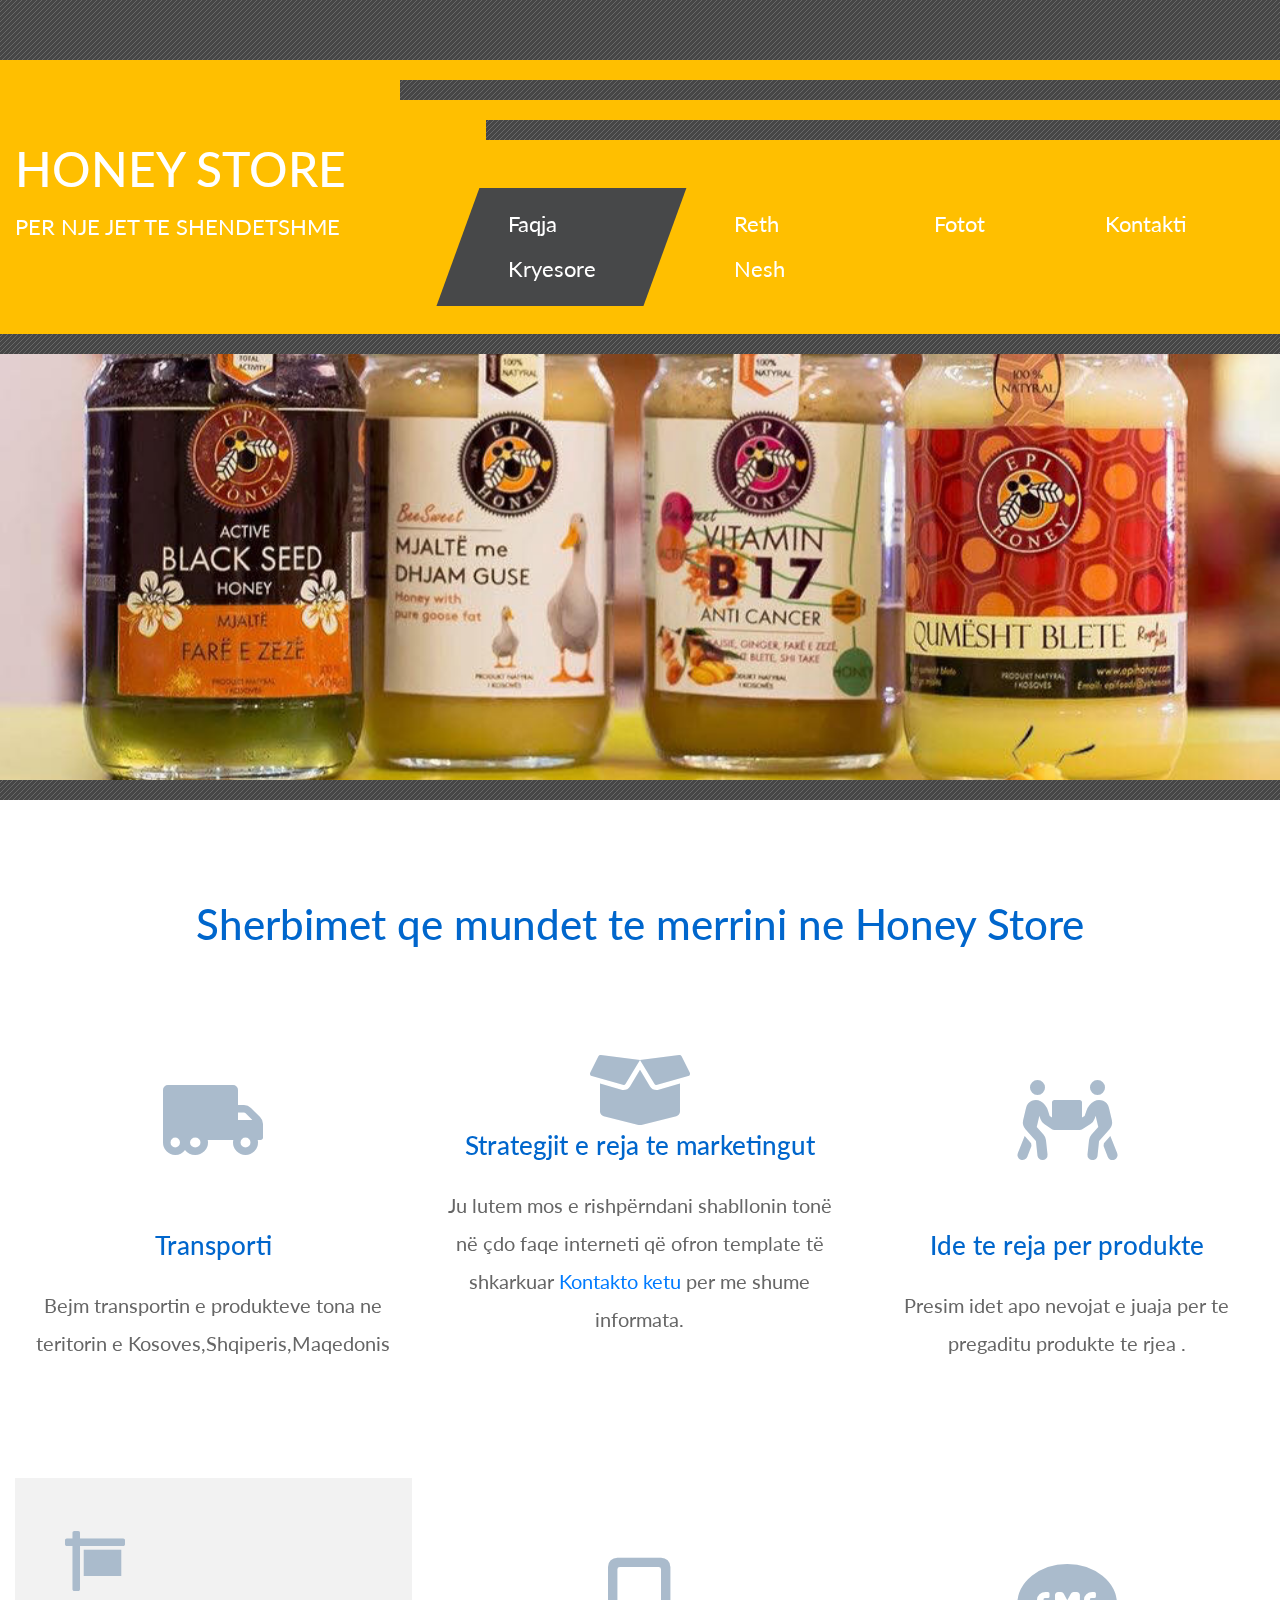
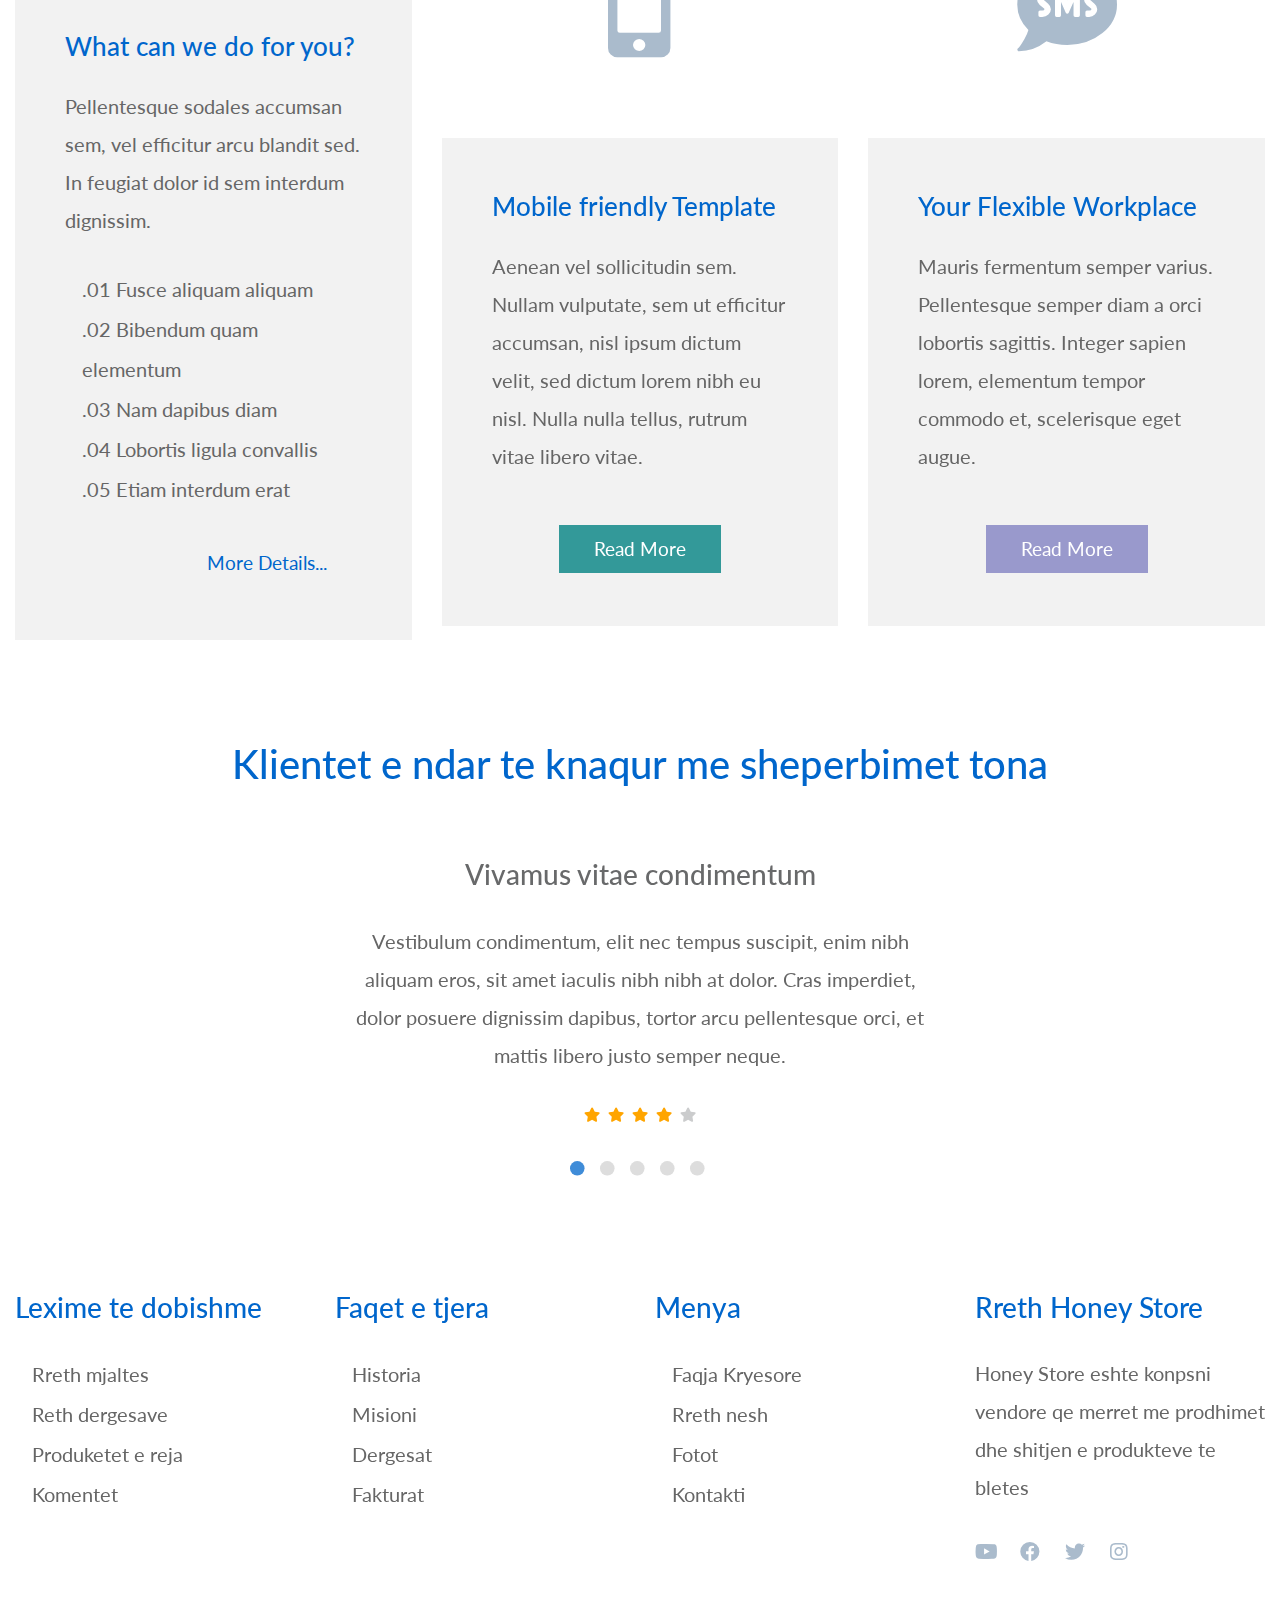
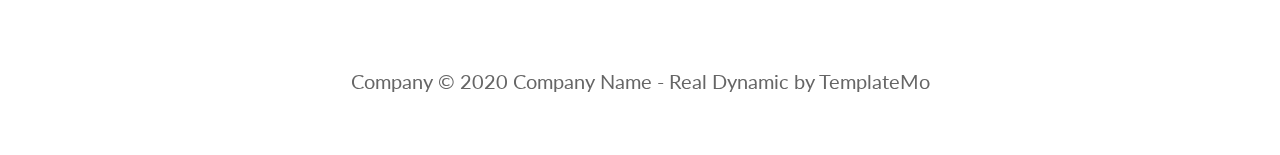
<file: Projekti/Real Dynamic Free Website Template - Free-CSS.com/templatemo_547_real_dynamic/index.html>
<!DOCTYPE html>
<html lang="en">

<head>
    <meta charset="UTF-8">
    <meta name="viewport" content="width=device-width, initial-scale=1.0">
    <meta http-equiv="X-UA-Compatible" content="ie=edge">
    <title>Honey Store</title>
    <link href="https://fonts.googleapis.com/css?family=Lato:400" rel="stylesheet" /> <!-- https://fonts.google.com/ -->
    <link href="css/bootstrap.min.css" rel="stylesheet" /> <!-- https://getbootstrap.com/ -->
    <link href="fontawesome/css/all.min.css" rel="stylesheet" /> <!-- https://fontawesome.com/ -->
    <link href="slick/slick.css" rel='stylesheet' /> <!-- https://kenwheeler.github.io/slick/ -->
    <link href="slick/slick-theme.css" rel='stylesheet' />
    <link href="css/templatemo-real-dynamic.css" rel="stylesheet" />
<!--

TemplateMo 547 Real Dynamic

https://templatemo.com/tm-547-real-dynamic

-->
</head>

<body>
    <div class="tm-container">
        <div class="tm-site-header"></div> <!-- tm-site-header -->
        <div class="tm-site-header-overlay">
            <div class="tm-header-stripe ml-auto"></div>
            <div class="tm-header-stripe tm-header-stripe-short ml-auto"></div>
            <div class="container-fluid">
                <div class="row">
                    <div class="col-lg-4 tm-site-header-left">
                        <h1 class="text-uppercase tm-site-name">HONEY STORE</h1>
                        <p class="text-white mb-0 tm-site-desc">PER NJE JET TE SHENDETSHME</p>
                    </div>
                    <div class="col-lg-8 tm-site-header-right">
                        <!--Navbar-->
                        <nav class="navbar navbar-expand-lg">
                            <!-- Collapse button -->
                            <button class="navbar-toggler toggler-example" type="button" data-toggle="collapse"
                                data-target="#navbarNav" aria-controls="navbarNav" aria-expanded="false"
                                aria-label="Toggle navigation"><span class="dark-blue-text"><i
                                        class="fas fa-bars text-white"></i></span></button>
                            <!-- Collapsible content -->
                            <div class="collapse navbar-collapse tm-nav" id="navbarNav">
                                <!-- Links -->
                                <ul class="navbar-nav ml-auto">
                                    <li class="nav-item active">
                                        <a class="nav-link tm-nav-link" href="#">Faqja Kryesore <span class="sr-only">(current)</span></a>
                                    </li>
                                    <li class="nav-item">
                                        <a class="nav-link tm-nav-link" href="about.html">Reth Nesh</a>
                                    </li>
                                    <li class="nav-item">
                                        <a class="nav-link tm-nav-link" href="gallery.html">Fotot</a>
                                    </li>
                                    <li class="nav-item">
                                        <a class="nav-link tm-nav-link" href="contact.html">Kontakti</a>
                                    </li>
                                </ul>
                                <!-- Links -->
                            </div>
                            <!-- Collapsible content -->
                        </nav>
                        <!--/.Navbar-->
                    </div> <!-- col -->
                </div> <!-- row -->
            </div> <!-- container fluid -->
        </div> <!-- tm-site-header-overlay -->
        <div class="tm-header-stripe w-100"></div>
    </div>
    <div class="tm-container">
        <div class="parallax-window" data-parallax="scroll" data-image-src="img/cover.jpg">
        </div>
    </div>

    <div class="tm-container bg-white">
        <div class="tm-header-stripe w-100"></div>
        <div class="container-fluid">
            <!--Intro-->
            <section class="row tm-mb-1">
                <h2 class="col-12 text-center tm-text-primary tm-my-1 tm-intro-text">Sherbimet qe mundet te merrini ne Honey Store</h2>
                <div class="col-lg-4 text-center">
                    <div class="tm-box-1">
                        <i class="fas fa-truck-moving fa-4x tm-icon-1"></i>
                        <h3 class="tm-h3 tm-text-primary">Transporti </h3>
                        <p>Bejm transportin e produkteve tona ne teritorin e Kosoves,Shqiperis,Maqedonis</p>
                    </div>
                </div>
                <div class="col-lg-4 text-center">
                    <div class="tm-box-1">
                        <i class="fas fa-box-open fa-4x tm"></i>
                        <h3 class="tm-h3 tm-text-primary">Strategjit e reja te marketingut</h3>
                        <p>Ju lutem mos e rishpërndani shabllonin tonë në çdo faqe interneti që ofron template të shkarkuar 
                        <a rel="nofollow" href="https://templatemo.com/contact" target="_parent">Kontakto ketu</a> per me shume informata.</p>
                    </div>
                </div>
                <div class="col-lg-4 text-center">
                    <div class="tm-box-1">
                        <i class="fas fa-people-carry fa-4x tm-icon-1"></i>
                        <h3 class="tm-h3 tm-text-primary">Ide te reja per produkte </h3>
                        <p>Presim idet apo nevojat e juaja per te pregaditu produkte te rjea .</p>
                    </div>
                </div>
            </section>

            <!-- Services -->
            <div class="row tm-mb-1">
                <div class="col-lg-4">
                    <div class="tm-bg-gray tm-box-2">
                        <i class="fas fa-3x fa-sign tm-mb-3"></i>
                        <h3 class="tm-text-primary tm-h3">What can we do for you?</h3>
                        <p class="tm-mb-4">Pellentesque sodales accumsan sem, vel efficitur arcu blandit sed. In feugiat dolor id sem interdum dignissim.</p>
                        <ul class="tm-mb-4">
                            <li>.01 Fusce aliquam aliquam</li>
                            <li>.02 Bibendum quam elementum</li>
                            <li>.03 Nam dapibus diam</li>
                            <li>.04 Lobortis ligula convallis</li>
                            <li>.05 Etiam interdum erat</li>
                        </ul>
                        <a href="#" class="d-block text-right btn-pad btn-text">More Details...</a>
                    </div>
                </div>
                <div class="col-lg-4">
                    <i class="fas fa-mobile-alt fa-5x tm-icon-2 d-block text-center"></i>
                    <div class="tm-bg-gray tm-box-2">
                        <h3 class="tm-text-primary tm-h3">Mobile friendly Template</h3>
                        <p class="tm-mb-5">Aenean vel sollicitudin sem. Nullam vulputate, sem ut efficitur accumsan, nisl ipsum dictum velit, sed dictum  lorem nibh eu nisl. Nulla nulla tellus, rutrum vitae libero vitae.</p>
                        <div class="text-center">
                            <a href="#" class="btn btn-primary rounded-0">Read More</a>
                        </div>
                    </div>
                </div>
                <div class="col-lg-4">
                    <i class="fas fa-sms fa-5x tm-icon-2 d-block text-center"></i>
                    <div class="tm-bg-gray tm-box-2">
                        <h3 class="tm-text-primary tm-h3">Your Flexible Workplace</h3>
                        <p class="tm-mb-5">Mauris fermentum semper varius. Pellentesque semper diam a orci lobortis sagittis. Integer sapien lorem, elementum tempor commodo et, scelerisque eget augue.</p>
                        <div class="text-center"><a href="#" class="btn btn-secondary rounded-0">Read More</a></div>
                    </div>
                </div>
            </div>

            <!-- Testimonials -->
            <div class="tm-mb-2">
                <h2 class="text-center tm-text-primary tm-h2-big tm-mb-6">Klientet e ndar te knaqur me sheperbimet tona</h2>
                <!-- Carousel -->
                <div class="col-lg-6 mx-auto tm-mb-4">
                    <div class="tm-carousel">
                        <div class="text-center">
                            <h3 class="tm-mb-4 tm-text-dark-gray">Vivamus vitae condimentum</h3>
                            <p class="tm-mb-4">Vestibulum condimentum, elit nec tempus suscipit, enim nibh aliquam eros, sit amet iaculis nibh nibh at dolor. Cras imperdiet, dolor posuere dignissim dapibus, tortor arcu pellentesque orci, et mattis libero justo semper neque.</p>
                            <div class="rating">
                                <span class="star fas fa-star checked"></span>
                                <span class="star fas fa-star checked"></span>
                                <span class="star fas fa-star checked"></span>
                                <span class="star fas fa-star checked"></span>
                                <span class="star fas fa-star"></span>
                            </div>
                        </div>
                        <div class="text-center">
                            <h3 class="tm-mb-4 tm-text-dark-gray">Cras imperdiet, dolor posuere</h3>
                            <p class="tm-mb-4">Elit nec tempus suscipit, enim nibh aliquam eros, sit amet iaculis nibh Vestibulum condimentum, nibh at dolor.Vivamus vitae condimentum dignissim dapibus, tortor arcu pellentesque orci, et mattis libero justo semper neque.</p>
                            <div class="rating">
                                <span class="star fas fa-star checked"></span>
                                <span class="star fas fa-star checked"></span>
                                <span class="star fas fa-star checked"></span>
                                <span class="star fas fa-star checked"></span>
                                <span class="star fas fa-star checked"></span>
                            </div>
                        </div>
                        <div class="text-center">
                            <h3 class="tm-mb-4 tm-text-dark-gray">Elit nec tempus suscipit</h3>
                            <p class="tm-mb-4">Cras imperdiet, dolor posuere dignissim dapibus, tortor arcu pellentesque orci, et mattis libero justo semper neque.Vivamus vitae condimentum. Elit nec tempus suscipit, enim nibh aliquam eros, sit amet iaculis nibh nibh at dolor. </p>
                            <div class="rating">
                                <span class="star fas fa-star checked"></span>
                                <span class="star fas fa-star checked"></span>
                                <span class="star fas fa-star checked"></span>
                                <span class="star fas fa-star checked"></span>
                                <span class="star fas fa-star"></span>
                            </div>
                        </div>
                        <div class="text-center">
                            <h3 class="tm-mb-4 tm-text-dark-gray">Tempus suscipit, enim</h3>
                            <p class="tm-mb-4">Tortor arcu pellentesque orci, et mattis libero justo semper neque. Vestibulum condimentum, elit nec tempus  suscipit, enim nibh aliquam eros, sit amet iaculis nibh nibh at dolor. Cras imperdiet, dolor posuere dignissim dapibus. </p>
                            <div class="rating">
                                <span class="star fas fa-star checked"></span>
                                <span class="star fas fa-star checked"></span>
                                <span class="star fas fa-star checked"></span>
                                <span class="star fas fa-star checked"></span>
                                <span class="star fas fa-star"></span>
                            </div>
                        </div>
                        <div class="text-center">
                            <h3 class="tm-mb-4 tm-text-dark-gray">Dolor posuere dignissim dapibus</h3>
                            <p class="tm-mb-4">Posuere dignissim dapibus, tortor arcu pellentesque orci, et mattis libero justo semper neque. Vestibulum condimentum, elit nec tempus suscipit, enim nibh aliquam eros, sit amet iaculis nibh nibh at dolor. Vivamus vitae condimentum dolor.</p>
                            <div class="rating">
                                <span class="star fas fa-star checked"></span>
                                <span class="star fas fa-star checked"></span>
                                <span class="star fas fa-star checked"></span>
                                <span class="star fas fa-star checked"></span>
                                <span class="star fas fa-star"></span>
                            </div>
                        </div>
                    </div>
                </div>
            </div>
            <div class="row tm-mb-7">
                <div class="col-lg-3 col-sm-6 mb-lg-0 mb-5">
                    <h3 class="tm-text-primary tm-mb-4">Lexime te dobishme</h3>
                    <nav class="tm-nav-secondary">
                        <ul>
                            <li><a href="#">Rreth mjaltes</a></li>
                            <li><a href="#">Reth dergesave</a></li>
                            <li><a href="#">Produketet e reja</a></li>
                            <li><a href="#">Komentet </a></li>
                        </ul>
                    </nav>
                </div>
                <div class="col-lg-3 col-sm-6 mb-lg-0 mb-5">
                    <h3 class="tm-text-primary tm-mb-4">Faqet e tjera</h3>
                    <nav class="tm-nav-secondary">
                        <ul>
                            <li><a href="#">Historia</a></li>
                            <li><a href="#">Misioni</a></li>
                            <li><a href="#">Dergesat</a></li>
                            <li><a href="#">Fakturat</a></li>
                        </ul>
                    </nav>
                </div>
                <div class="col-lg-3 col-sm-6 mb-lg-0 mb-5">
                    <h3 class="tm-text-primary tm-mb-4">Menya</h3>
                    <nav class="tm-nav-secondary">
                        <ul>
                            <li><a href="#">Faqja Kryesore</a></li>
                            <li><a href="#">Rreth nesh</a></li>
                            <li><a href="#">Fotot</a></li>
                            <li><a href="#">Kontakti</a></li>
                        </ul>
                    </nav>
                </div>
                <div class="col-lg-3 col-sm-6 mb-lg-0 mb-5">
                    <h3 class="tm-text-primary tm-mb-4">Rreth Honey Store</h3>
                    <p class="tm-mb-4">Honey Store eshte konpsni vendore qe merret me prodhimet dhe shitjen e produkteve te bletes</p>
                    <div>
                        <a href="https://youtube.com" class="tm-social-link"><i class="fab fa-youtube tm-social-icon"></i></a>
                        <a href="https://fb.com/templatemo" class="tm-social-link"><i class="fab fa-facebook tm-social-icon"></i></a>
                        <a href="https://twitter.com" class="tm-social-link"><i class="fab fa-twitter tm-social-icon"></i></a>
                        <a href="https://instagram.com" class="tm-social-link"><i class="fab fa-instagram tm-social-icon"></i></a>
                    </div>
                </div>
            </div>
            <footer class="row">
                <p class="mb-0 w-100 text-center col-12">
                    Company &copy; 2020 Company Name 
                    
                    - Real Dynamic by <a rel="nofollow" href="https://templatemo.com" class="tm-text-link">TemplateMo</a>
                </p>
            </footer>
        </div> <!-- container-fluid -->
    </div> <!-- tm-container -->

    <script src="js/jquery-3.4.1.min.js"></script>
    <script src="js/bootstrap.min.js"></script>
    <script src="js/parallax.min.js"></script> <!-- https://pixelcog.github.io/parallax.js/ -->
    <script src="slick/slick.min.js"></script>
    <script src="js/tooplate-script.js"></script>
    <script>
        $(document).ready(function () {
            // Testimonials carousel
            $('.tm-carousel').slick({
                dots: true,
                infinite: false,
                speed: 300,
                slidesToShow: 1,
                slidesToScroll: 1
            });
        });
    </script>
</body>
</html>
</file>
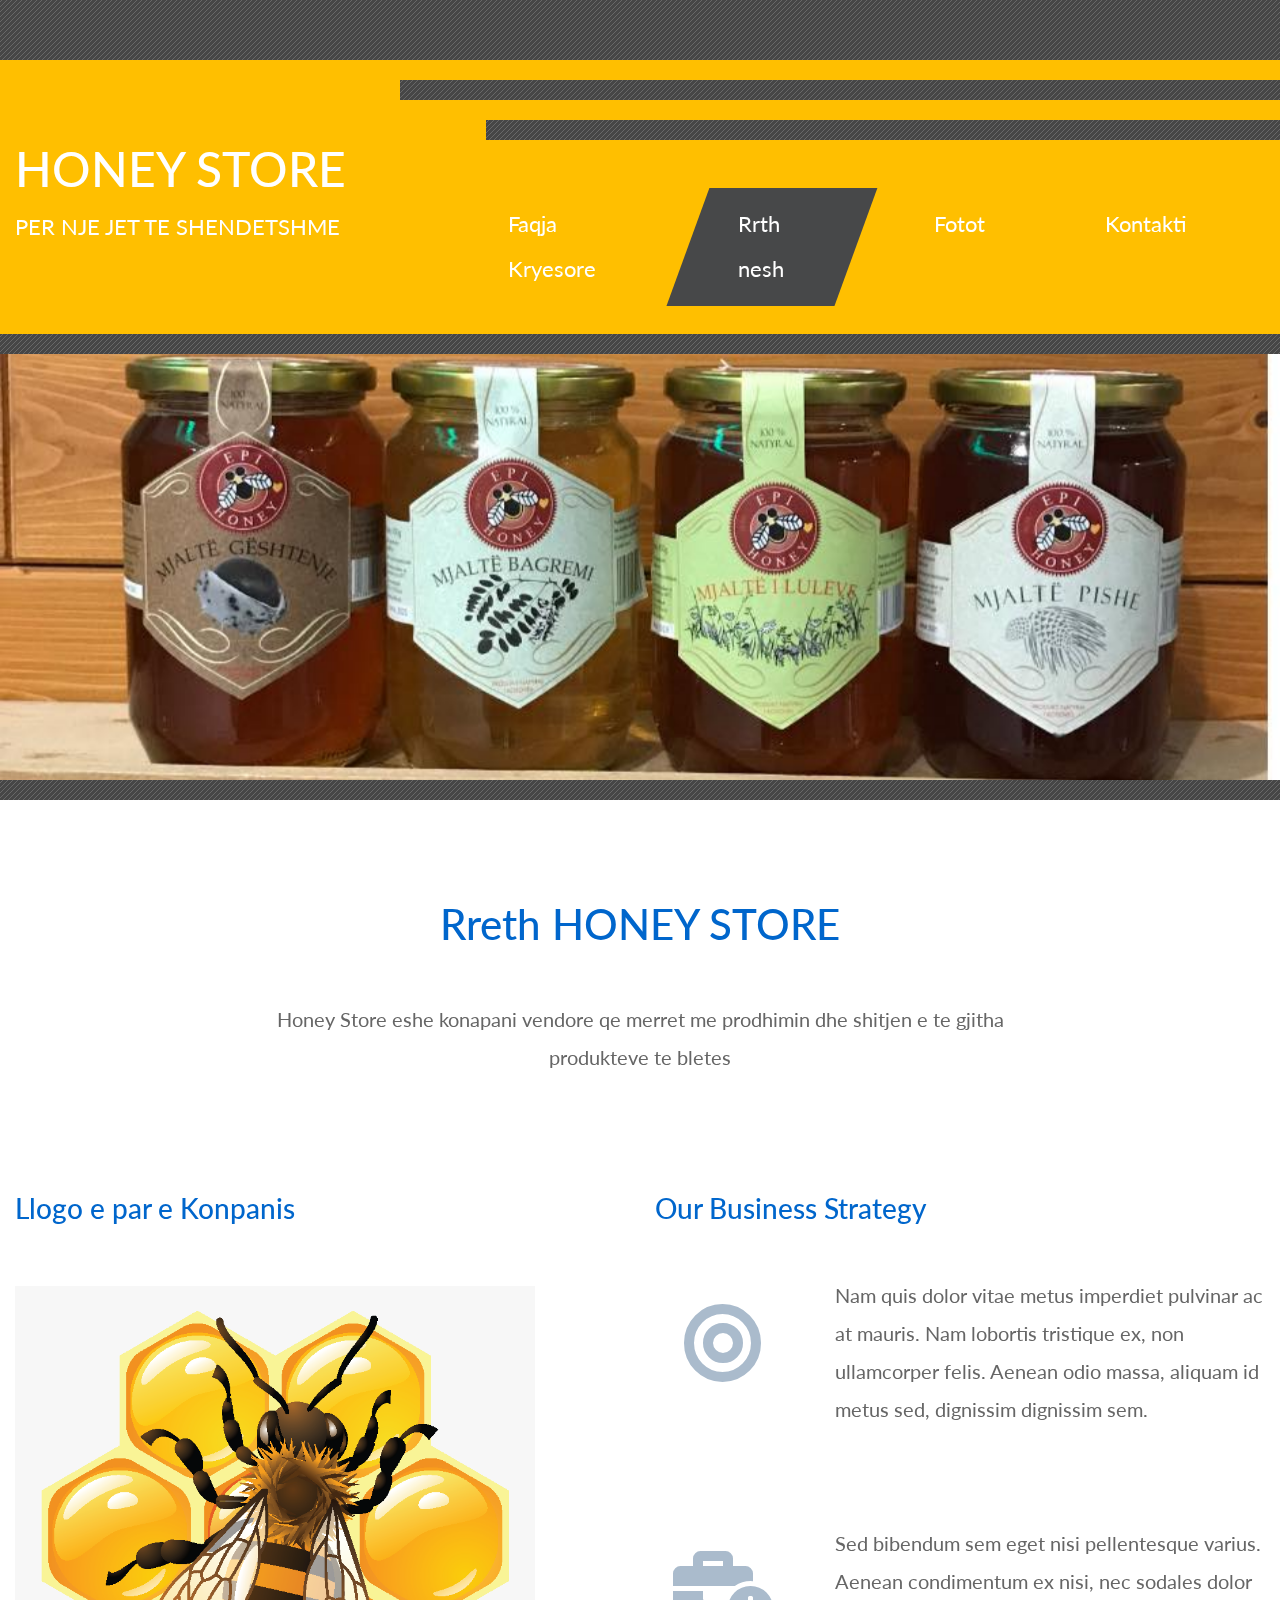
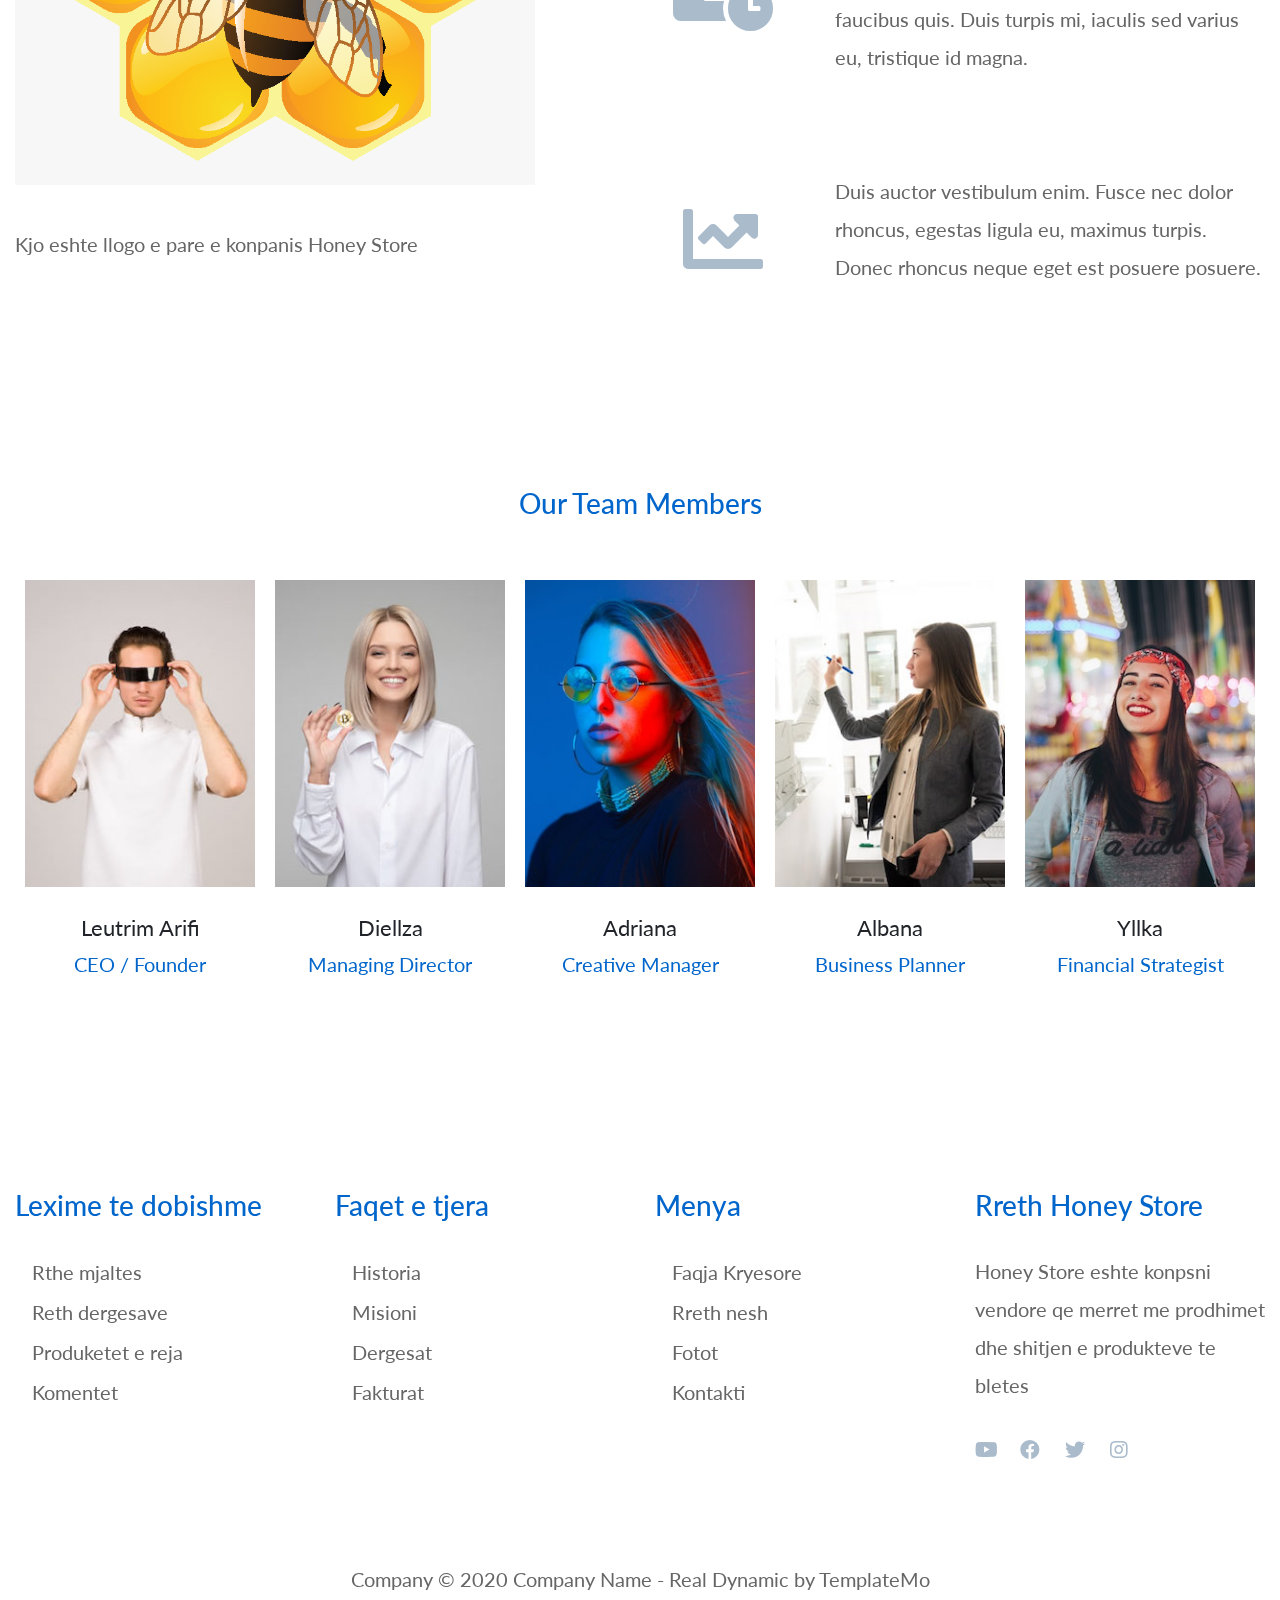
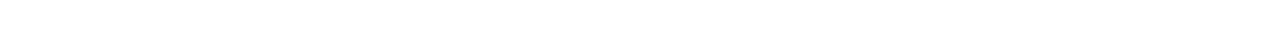
<file: Projekti/Real Dynamic Free Website Template - Free-CSS.com/templatemo_547_real_dynamic/about.html>
<!DOCTYPE html>
<html lang="en">

<head>
    <meta charset="UTF-8">
    <meta name="viewport" content="width=device-width, initial-scale=1.0">
    <meta http-equiv="X-UA-Compatible" content="ie=edge">
    <title>Honey Store</title>
    <link href="https://fonts.googleapis.com/css?family=Lato:400" rel="stylesheet" />
    <link href="css/bootstrap.min.css" rel="stylesheet" />
    <link href="fontawesome/css/all.min.css" rel="stylesheet" />
    <link href="css/templatemo-real-dynamic.css" rel="stylesheet" />
<!--

TemplateMo 547 Real Dynamic

https://templatemo.com/tm-547-real-dynamic

-->
</head>

<body>
    <div class="tm-container">
        <div class="tm-site-header"></div> <!-- tm-site-header -->
        <div class="tm-site-header-overlay">
            <div class="tm-header-stripe ml-auto"></div>
            <div class="tm-header-stripe tm-header-stripe-short ml-auto"></div>
            <div class="container-fluid">
                <div class="row">
                    <div class="col-lg-4 tm-site-header-left">
                        <h1 class="text-uppercase tm-site-name">HONEY STORE</h1>
                        <p class="text-white mb-0 tm-site-desc">PER NJE JET TE SHENDETSHME</p>
                    </div>
                    <div class="col-lg-8 tm-site-header-right">
                        <!--Navbar-->
                        <nav class="navbar navbar-expand-lg">
                            <!-- Collapse button -->
                            <button class="navbar-toggler toggler-example" type="button" data-toggle="collapse"
                                data-target="#navbarNav" aria-controls="navbarNav" aria-expanded="false"
                                aria-label="Toggle navigation"><span class="dark-blue-text"><i class="fas fa-bars text-white"></i></span></button>
                            <!-- Collapsible content -->
                            <div class="collapse navbar-collapse tm-nav" id="navbarNav">
                                <!-- Links -->
                                <ul class="navbar-nav ml-auto">
                                    <li class="nav-item">
                                        <a class="nav-link tm-nav-link" href="index.html">Faqja Kryesore</a>
                                    </li>
                                    <li class="nav-item active">
                                        <a class="nav-link tm-nav-link" href="#">Rrth nesh <span class="sr-only">(current)</span></a>
                                    </li>
                                    <li class="nav-item">
                                        <a class="nav-link tm-nav-link" href="gallery.html">Fotot</a>
                                    </li>
                                    <li class="nav-item">
                                        <a class="nav-link tm-nav-link" href="contact.html">Kontakti</a>
                                    </li>
                                </ul>
                                <!-- Links -->
                            </div>
                            <!-- Collapsible content -->
                        </nav>
                        <!--/.Navbar-->
                    </div> <!-- col -->
                </div> <!-- row -->
            </div> <!-- container fluid -->
        </div> <!-- tm-site-header-overlay -->
        <div class="tm-header-stripe w-100"></div>
    </div>
    <div class="tm-container">
        <div class="parallax-window" data-parallax="scroll" data-image-src="img/cover2.jpg"></div>
    </div>

    <div class="tm-container bg-white">
        <div class="tm-header-stripe w-100"></div>
        <div class="container-fluid">
            <!--Intro-->
            <section class="row tm-mb-1">
                <div class="col-12 text-center mx-auto tm-about-box">
                    <h2 class="tm-text-primary tm-my-1 tm-mb-5 tm-intro-text">Rreth HONEY STORE</h2>
                    <p>Honey Store eshe konapani vendore qe merret me prodhimin dhe shitjen e te gjitha produkteve te bletes</p>
                </div>
            </section>

            <div class="row tm-mb-1">
                <section class="col-lg-6 mb-lg-0 mb-5 tm-company-background-col">
                    <div class="tm-company-background">
                        <h3 class="tm-text-primary tm-mb-9">Llogo e par e Konpanis</h3>
                        <img src="img/bee.png" class="img-fluid tm-mb-3">
                        <p class="tm-mb-3">Kjo eshte llogo e pare e konpanis Honey Store</p>
            
                    </div>
                </section>
                <section class="col-lg-6">
                    <h3 class="tm-text-primary tm-mb-5">Our Business Strategy</h3>
                    <div class="tm-strategy-box tm-mb-7">
                        <i class="fas fa-bullseye fa-4x tm-strategy-icon"></i>
                        <p class="tm-strategy-text">Nam quis dolor vitae metus imperdiet pulvinar ac at mauris. Nam lobortis tristique ex, non ullamcorper felis. Aenean odio massa, aliquam id metus sed, dignissim dignissim sem.</p>
                    </div>
                    <div class="tm-strategy-box tm-mb-7">
                        <i class="fas fa-business-time fa-4x tm-strategy-icon"></i>
                        <p class="tm-strategy-text">Sed bibendum sem eget nisi pellentesque varius. Aenean condimentum ex nisi, nec sodales dolor faucibus quis. Duis turpis mi, iaculis sed varius eu, tristique id magna.</p>
                    </div>
                    <div class="tm-strategy-box tm-mb-7">
                        <i class="fas fa-chart-line fa-4x tm-strategy-icon"></i>
                        <p class="tm-strategy-text">Duis auctor vestibulum enim. Fusce nec dolor rhoncus, egestas ligula eu, maximus turpis. Donec rhoncus neque eget est posuere posuere.</p>
                    </div>
                </section>
            </div>
            <section class="row tm-mb-8">
                <h3 class="col-12 tm-text-primary text-center tm-mb-5">Our Team Members</h3>
                <div class="col-12">
                    <div class="tm-members">
                        <div class="tm-member">
                            <figure class="text-center effect-bubba mb-4">
                                <img src="img/people-01.jpg" alt="Image" class="img-fluid">
                                <figcaption>
                                    <div class="tm-member-social">
                                        <a href="https://facebook.com" class="tm-member-social-link"><i class="fab fa-facebook tm-member-social-icon"></i></a>
                                        <a href="https://twitter.com" class="tm-member-social-link"><i class="fab fa-twitter tm-member-social-icon"></i></a>
                                        <a href="https://youtube.com" class="tm-member-social-link"><i class="fab fa-youtube tm-member-social-icon"></i></a>
                                        <a href="https://instagram.com" class="tm-member-social-link"><i class="fab fa-instagram tm-member-social-icon"></i></a>
                                    </div>
                                </figcaption>
                            </figure>
                            <div class="text-center">
                                <span class="d-block mb-1 tm-name">Leutrim Arifi</span>
                                <span class="d-block tm-text-primary">CEO / Founder</span>
                            </div>
                        </div>
                        <div class="tm-member">
                            <figure class="text-center effect-bubba mb-4">
                                <img src="img/people-02.jpg" alt="Image" class="img-fluid">
                                <figcaption>
                                    <div class="tm-member-social">
                                        <a href="https://facebook.com" class="tm-member-social-link"><i class="fab fa-facebook tm-member-social-icon"></i></a>
                                        <a href="https://twitter.com" class="tm-member-social-link"><i class="fab fa-twitter tm-member-social-icon"></i></a>
                                        <a href="https://youtube.com" class="tm-member-social-link"><i class="fab fa-youtube tm-member-social-icon"></i></a>
                                        <a href="https://instagram.com" class="tm-member-social-link"><i class="fab fa-instagram tm-member-social-icon"></i></a>
                                    </div>
                                </figcaption>
                            </figure>
                            <div class="text-center">
                                <span class="d-block mb-1 tm-name">Diellza</span>
                                <span class="d-block tm-text-primary">Managing Director</span>
                            </div>
                        </div>
                        <div class="tm-member">
                            <figure class="text-center effect-bubba mb-4">
                                <img src="img/people-03.jpg" alt="Image" class="img-fluid">
                                <figcaption>
                                    <div class="tm-member-social">
                                        <a href="https://facebook.com" class="tm-member-social-link"><i class="fab fa-facebook tm-member-social-icon"></i></a>
                                        <a href="https://twitter.com" class="tm-member-social-link"><i class="fab fa-twitter tm-member-social-icon"></i></a>
                                        <a href="https://youtube.com" class="tm-member-social-link"><i class="fab fa-youtube tm-member-social-icon"></i></a>
                                        <a href="https://instagram.com" class="tm-member-social-link"><i class="fab fa-instagram tm-member-social-icon"></i></a>
                                    </div>
                                </figcaption>
                            </figure>
                            <div class="text-center">
                                <span class="d-block mb-1 tm-name">Adriana</span>
                                <span class="d-block tm-text-primary">Creative Manager</span>
                            </div>
                        </div>
                        <div class="tm-member">
                            <figure class="text-center effect-bubba mb-4">
                                <img src="img/people-04.jpg" alt="Image" class="img-fluid">
                                <figcaption>
                                    <div class="tm-member-social">
                                        <a href="https://facebook.com" class="tm-member-social-link"><i class="fab fa-facebook tm-member-social-icon"></i></a>
                                        <a href="https://twitter.com" class="tm-member-social-link"><i class="fab fa-twitter tm-member-social-icon"></i></a>
                                        <a href="https://youtube.com" class="tm-member-social-link"><i class="fab fa-youtube tm-member-social-icon"></i></a>
                                        <a href="https://instagram.com" class="tm-member-social-link"><i class="fab fa-instagram tm-member-social-icon"></i></a>
                                    </div>
                                </figcaption>
                            </figure>
                            <div class="text-center">
                                <span class="d-block mb-1 tm-name">Albana</span>
                                <span class="d-block tm-text-primary">Business Planner</span>
                            </div>
                        </div>
                        <div class="tm-member">
                            <figure class="text-center effect-bubba mb-4">
                                <img src="img/people-05.jpg" alt="Image" class="img-fluid">
                                <figcaption>
                                    <div class="tm-member-social">
                                        <a href="https://facebook.com" class="tm-member-social-link"><i class="fab fa-facebook tm-member-social-icon"></i></a>
                                        <a href="https://twitter.com" class="tm-member-social-link"><i class="fab fa-twitter tm-member-social-icon"></i></a>
                                        <a href="https://youtube.com" class="tm-member-social-link"><i class="fab fa-youtube tm-member-social-icon"></i></a>
                                        <a href="https://instagram.com" class="tm-member-social-link"><i class="fab fa-instagram tm-member-social-icon"></i></a>
                                    </div>
                                </figcaption>
                            </figure>
                            <div class="text-center">
                                <span class="d-block mb-1 tm-name">Yllka</span>
                                <span class="d-block tm-text-primary">Financial Strategist</span>
                            </div>
                        </div>
                    </div>
                </div>
            </section>

            <div class="row tm-mb-7">
                <div class="col-lg-3 col-sm-6 mb-lg-0 mb-5">
                    <h3 class="tm-text-primary tm-mb-4">Lexime te dobishme</h3>
                    <nav class="tm-nav-secondary">
                        <ul>
                            <li><a href="#">Rthe mjaltes</a></li>
                            <li><a href="#">Reth dergesave</a></li>
                            <li><a href="#">Produketet e reja</a></li>
                            <li><a href="#">Komentet</a></li>
                        </ul>
                    </nav>
                </div>
                <div class="col-lg-3 col-sm-6 mb-lg-0 mb-5">
                    <h3 class="tm-text-primary tm-mb-4">Faqet e tjera</h3>
                    <nav class="tm-nav-secondary">
                        <ul>
                            <li><a href="#">Historia</a></li>
                            <li><a href="#">Misioni</a></li>
                            <li><a href="#">Dergesat</a></li>
                            <li><a href="#">Fakturat</a></li>
                        </ul>
                    </nav>
                </div>
                <div class="col-lg-3 col-sm-6 mb-lg-0 mb-5">
                    <h3 class="tm-text-primary tm-mb-4">Menya</h3>
                    <nav class="tm-nav-secondary">
                        <ul>
                            <li><a href="#">Faqja Kryesore</a></li>
                            <li><a href="#">Rreth nesh</a></li>
                            <li><a href="#">Fotot</a></li>
                            <li><a href="#">Kontakti</a></li>
                        </ul>
                    </nav>
                </div>
                <div class="col-lg-3 col-sm-6 mb-lg-0 mb-5">
                    <h3 class="tm-text-primary tm-mb-4">Rreth Honey Store</h3>
                    <p class="tm-mb-4">Honey Store eshte konpsni vendore qe merret me prodhimet dhe shitjen e produkteve te bletes</p>
                    <div>
                        <a href="https://youtube.com" class="tm-social-link"><i class="fab fa-youtube tm-social-icon"></i></a>
                        <a href="https://facebook.com" class="tm-social-link"><i class="fab fa-facebook tm-social-icon"></i></a>
                        <a href="https://twitter.com" class="tm-social-link"><i class="fab fa-twitter tm-social-icon"></i></a>
                        <a href="https://instagram.com" class="tm-social-link"><i class="fab fa-instagram tm-social-icon"></i></a>
                    </div>
                </div>
            </div>
            <footer class="row">
                <p class="mb-0 w-100 text-center col-12">
                    Company &copy; 2020 Company Name 
                    
                    - Real Dynamic by <a rel="nofollow" href="https://templatemo.com" class="tm-text-link">TemplateMo</a>
                </p>
            </footer>
        </div> <!-- container-fluid -->
    </div> <!-- tm-container -->

    <script src="js/jquery-3.4.1.min.js"></script>
    <script src="js/bootstrap.min.js"></script>
    <script src="js/parallax.min.js"></script>
    <script src="js/tooplate-script.js"></script>    
</body>
</html>
</file>
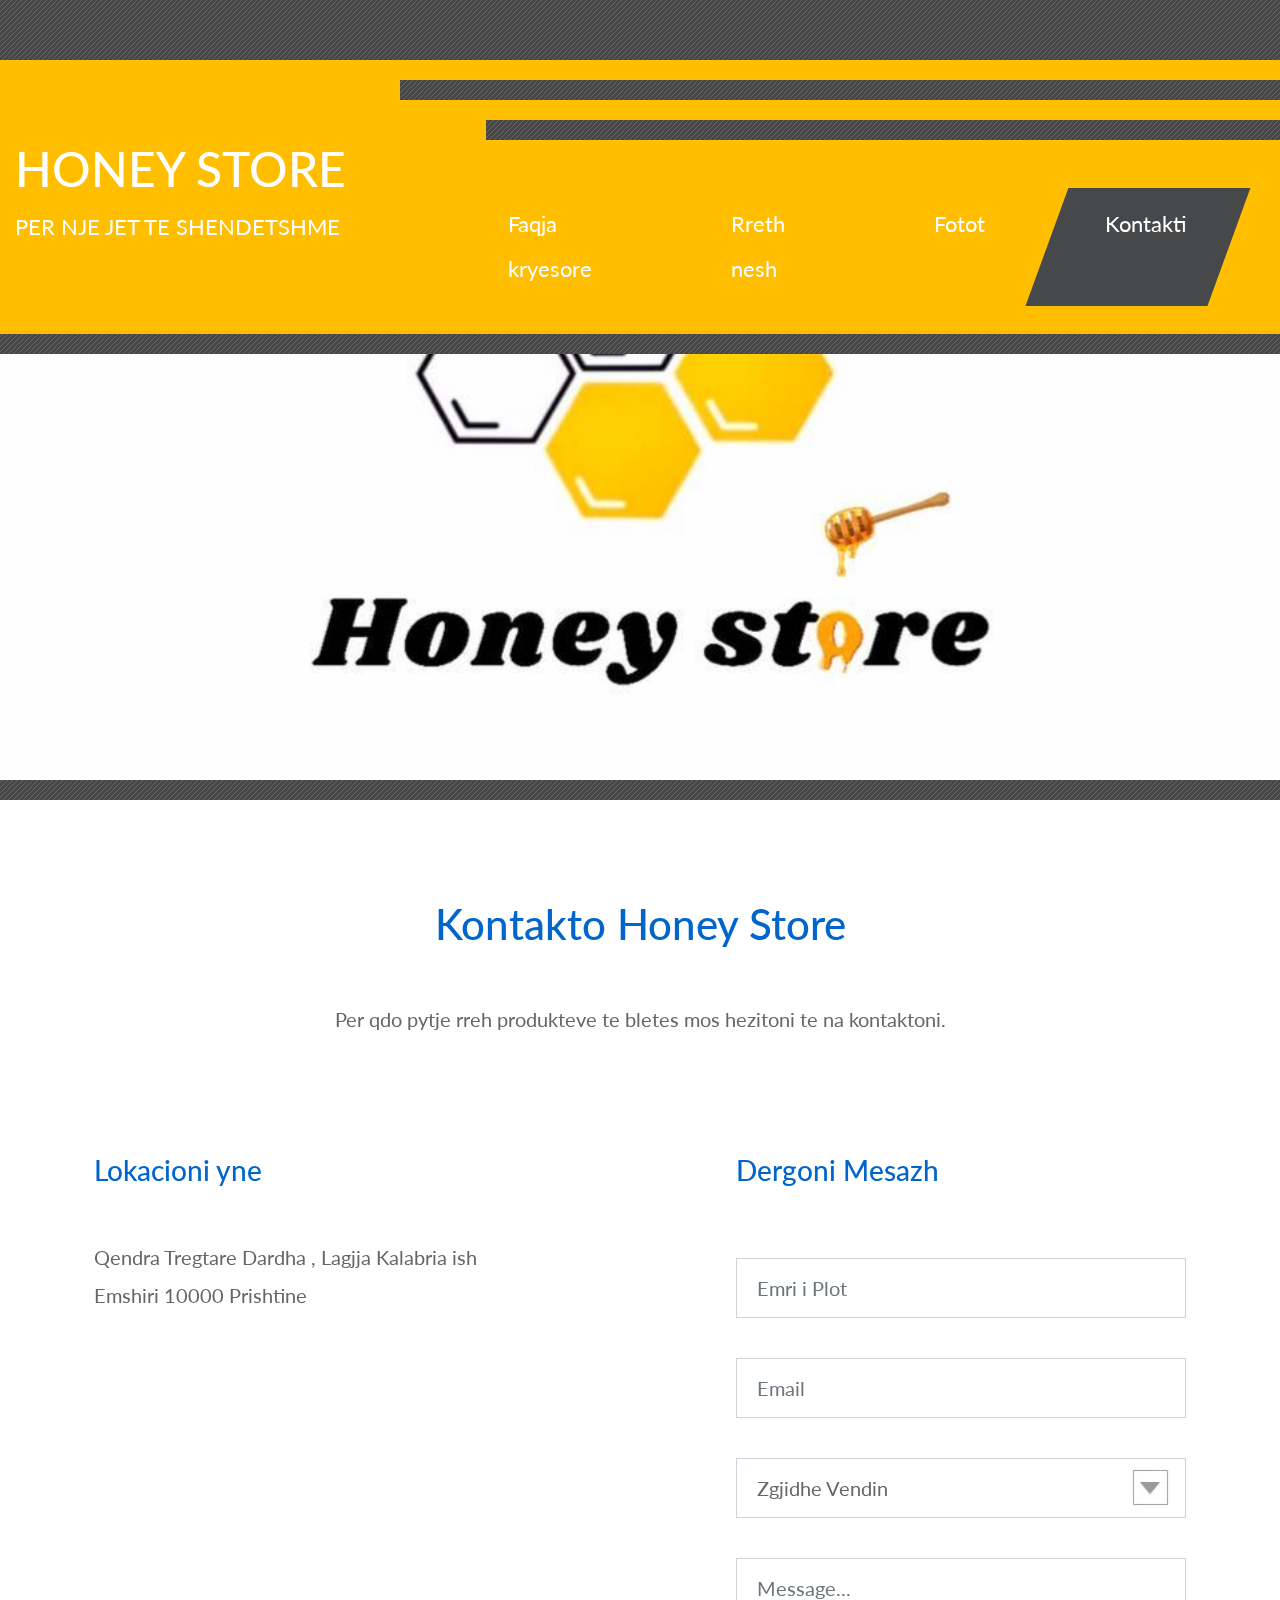
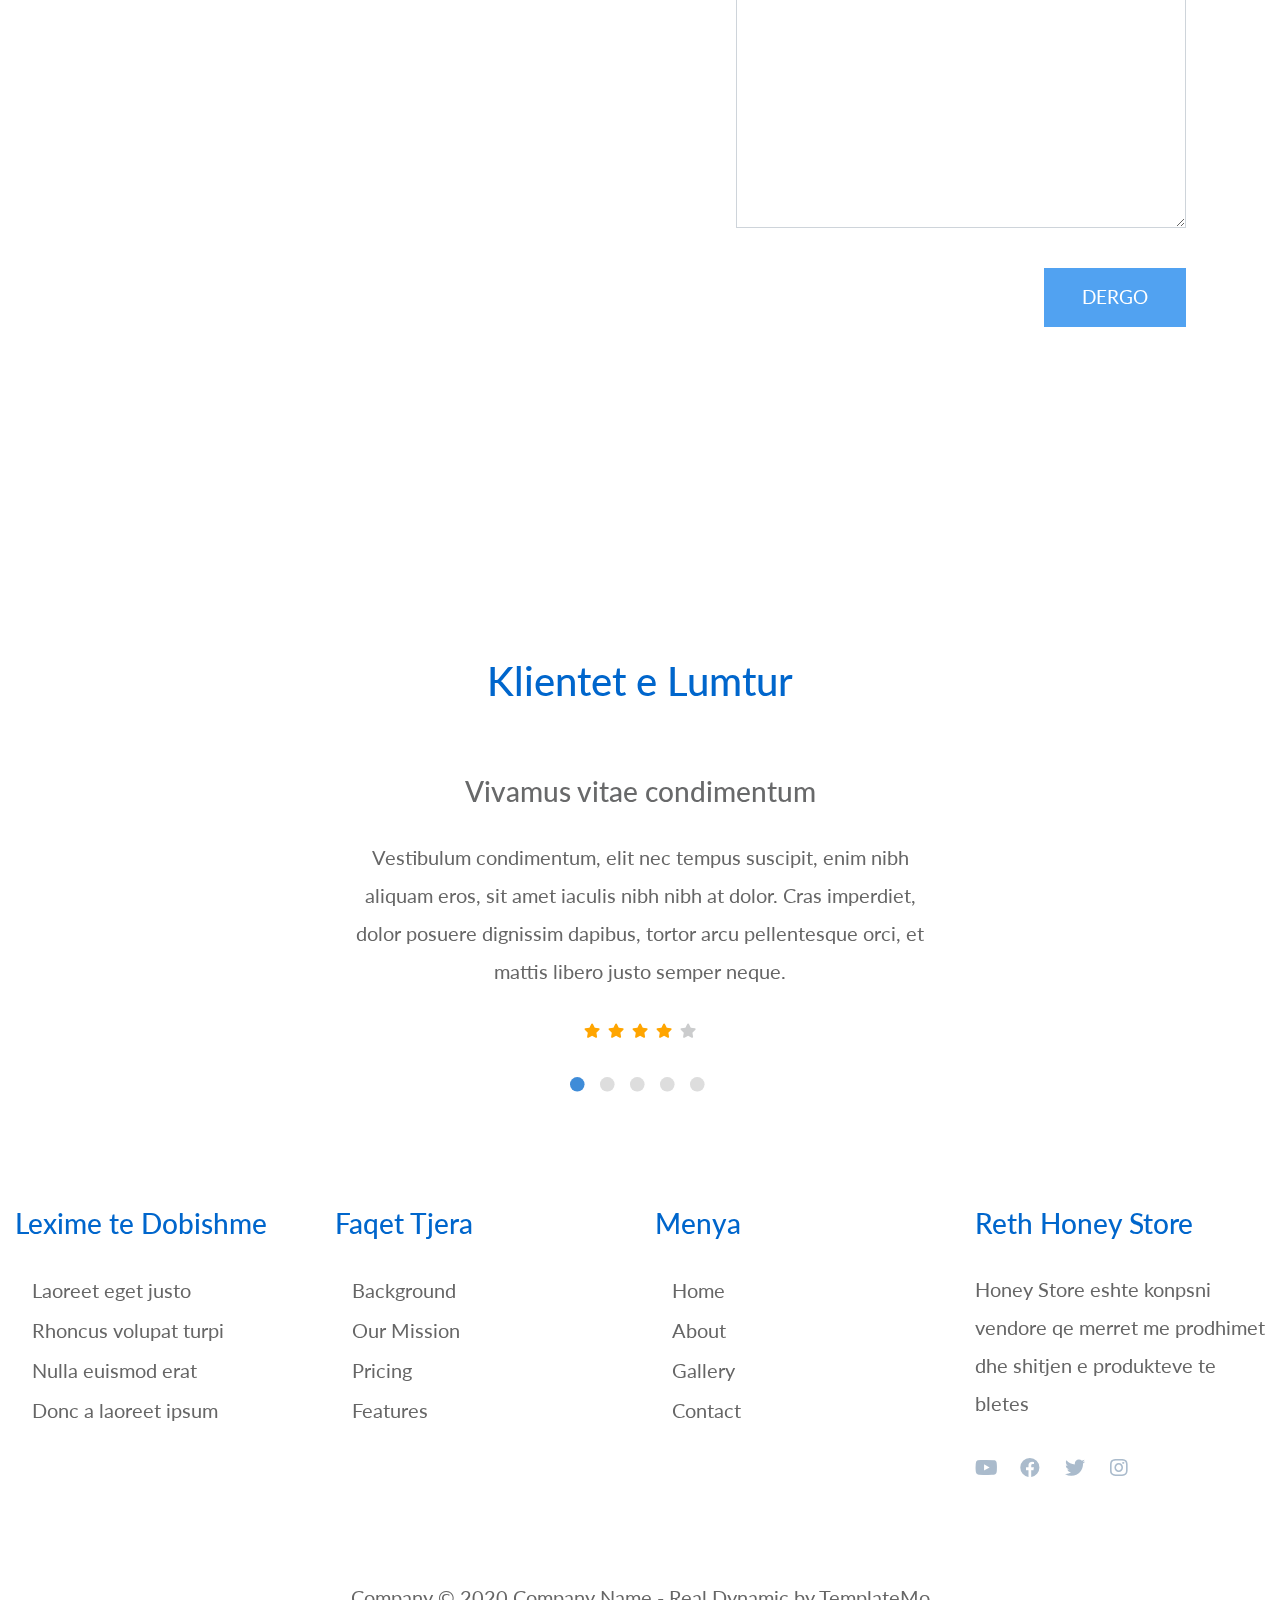
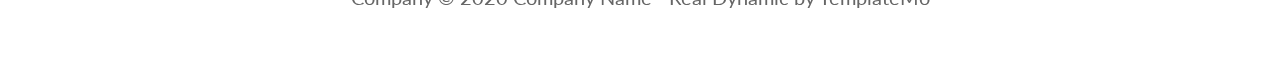
<file: Projekti/Real Dynamic Free Website Template - Free-CSS.com/templatemo_547_real_dynamic/contact.html>
<!DOCTYPE html>
<html lang="en">

<head>
    <meta charset="UTF-8">
    <meta name="viewport" content="width=device-width, initial-scale=1.0">
    <meta http-equiv="X-UA-Compatible" content="ie=edge">
    <title>Honey Store</title>
    <link href="https://fonts.googleapis.com/css?family=Lato:400" rel="stylesheet" />
    <link href="css/bootstrap.min.css" rel="stylesheet" />
    <link href="fontawesome/css/all.min.css" rel="stylesheet" />
    <link href="slick/slick.css" rel='stylesheet' />
    <link href="slick/slick-theme.css" rel='stylesheet' />
    <link href="css/templatemo-real-dynamic.css" rel="stylesheet" />
<!--

TemplateMo 547 Real Dynamic

https://templatemo.com/tm-547-real-dynamic

-->
</head>

<body>
    <div class="tm-container">
        <div class="tm-site-header"></div> <!-- tm-site-header -->
        <div class="tm-site-header-overlay">
            <div class="tm-header-stripe ml-auto"></div>
            <div class="tm-header-stripe tm-header-stripe-short ml-auto"></div>
            <div class="container-fluid">
                <div class="row">
                    <div class="col-lg-4 tm-site-header-left">
                        <h1 class="text-uppercase tm-site-name">HONEY STORE</h1>
                        <p class="text-white mb-0 tm-site-desc">PER NJE JET TE SHENDETSHME</p>
                    </div>
                    <div class="col-lg-8 tm-site-header-right">
                        <!--Navbar-->
                        <nav class="navbar navbar-expand-lg">
                            <!-- Collapse button -->
                            <button class="navbar-toggler toggler-example" type="button" data-toggle="collapse"
                                data-target="#navbarNav" aria-controls="navbarNav" aria-expanded="false"
                                aria-label="Toggle navigation"><span class="dark-blue-text"><i class="fas fa-bars text-white"></i></span></button>
                            <!-- Collapsible content -->
                            <div class="collapse navbar-collapse tm-nav" id="navbarNav">
                                <!-- Links -->
                                <ul class="navbar-nav ml-auto">
                                    <li class="nav-item">
                                        <a class="nav-link tm-nav-link" href="index.html">Faqja kryesore</a>
                                    </li>
                                    <li class="nav-item">
                                        <a class="nav-link tm-nav-link" href="about.html">Rreth nesh</a>
                                    </li>
                                    <li class="nav-item">
                                        <a class="nav-link tm-nav-link" href="gallery.html">Fotot</a>
                                    </li>
                                    <li class="nav-item active">
                                        <a class="nav-link tm-nav-link" href="#">Kontakti<span class="sr-only">(current)</span></a>
                                    </li>
                                </ul>
                                <!-- Links -->
                            </div>
                            <!-- Collapsible content -->
                        </nav>
                        <!--/.Navbar-->
                    </div> <!-- col -->
                </div> <!-- row -->
            </div> <!-- container fluid -->
        </div> <!-- tm-site-header-overlay -->
        <div class="tm-header-stripe w-100"></div>
    </div>
    <div class="tm-container">
        <div class="parallax-window" data-parallax="scroll" data-image-src="img/llogo12.jpg">
        </div>
    </div>

    <div class="tm-container bg-white">
        <div class="tm-header-stripe w-100"></div>
        <div class="container-fluid">
            <!--Intro-->
            <section class="row tm-mb-1">
                <div class="col-12 text-center mx-auto tm-about-box">
                    <h2 class="tm-text-primary tm-my-1 tm-mb-5 tm-intro-text">Kontakto Honey Store</h2>
                    <p>Per qdo pytje rreh produkteve te bletes mos hezitoni te na kontaktoni.</p>
                </div>
            </section>

            <div class="row tm-mb-10 tm-contact-row mx-auto">
                <div class="col-lg-6 tm-contact-left">
                    <div class="tm-double-border-1 tm-border-gray">
                        <div class="tm-double-border-2 tm-border-gray tm-box-pad">
                            <h3 class="tm-text-primary tm-mb-5">Lokacioni yne</h3>
                            <address class="tm-mb-9"> Qendra Tregtare Dardha , Lagjja Kalabria ish Emshiri 10000 Prishtine</address>
                            <div class="mapouter">
                                <div class="gmap_canvas">
                                    <iframe width="100%" height="440" id="gmap_canvas"
                                        src="https://maps.google.com/maps?q=Av.+L%C3%BAcio+Costa,+Rio+de+Janeiro+-+RJ,+Brazil&t=&z=13&ie=UTF8&iwloc=&output=embed"
                                        frameborder="0" scrolling="no" marginheight="0" marginwidth="0"></iframe>
                                </div>
                            </div>
                        </div>
                    </div>
                </div>
                <div class="col-lg-6 ml-auto tm-contact-right">
                    <div class="tm-contact-form-wrap">
                        <h3 class="tm-text-primary tm-mb-6">Dergoni Mesazh</h3>
                        <form id="contact-form" action="" method="POST" class="tm-contact-form">
                            <div class="form-group">
                                <input type="text" name="name" class="form-control rounded-0" placeholder="Emri i Plot" required="" />
                            </div>
                            <div class="form-group">
                                <input type="email" name="email" class="form-control rounded-0" placeholder="Email" required="" />
                            </div>
                            <div class="form-group">
                                <select class="form-control" id="contact-select" name="inquiry">
                                    <option value="-">Zgjidhe Vendin</option>
                                    <option value="purchase">Kosova</option>
                                    <option value="technical">Shqiperia</option>
                                    <option value="billing">Maqedonia</option>
                                </select>
                            </div>
                            <div class="form-group">
                                <textarea rows="8" name="message" class="form-control rounded-0" placeholder="Message..." required=""></textarea>
                            </div>

                            <div class="form-group mb-0">
                                <button type="submit" class="btn btn-3 rounded-0 d-block ml-auto">DERGO</button>
                            </div>
                        </form>
                    </div>
                </div>
            </div>

            <!-- Testimonials -->
            <div class="tm-mb-2">
                <h2 class="text-center tm-text-primary tm-h2-big tm-mb-6">Klientet e Lumtur</h2>
                <!-- Carousel -->
                <div class="col-lg-6 mx-auto tm-mb-4">
                    <div class="tm-carousel">
                        <div class="text-center">
                            <h3 class="tm-mb-4 tm-text-dark-gray">Vivamus vitae condimentum</h3>
                            <p class="tm-mb-4">Vestibulum condimentum, elit nec tempus suscipit, enim nibh aliquam eros, sit amet iaculis nibh nibh at dolor. Cras imperdiet, dolor posuere dignissim dapibus, tortor arcu pellentesque orci, et mattis libero justo semper neque.</p>
                            <div class="rating">
                                <span class="star fas fa-star checked"></span>
                                <span class="star fas fa-star checked"></span>
                                <span class="star fas fa-star checked"></span>
                                <span class="star fas fa-star checked"></span>
                                <span class="star fas fa-star"></span>
                            </div>
                        </div>
                        <div class="text-center">
                            <h3 class="tm-mb-4 tm-text-dark-gray">Cras imperdiet, dolor posuere</h3>
                            <p class="tm-mb-4">Elit nec tempus suscipit, enim nibh aliquam eros, sit amet iaculis nibh Vestibulum condimentum, nibh at dolor.Vivamus vitae condimentum dignissim dapibus, tortor arcu pellentesque orci, et mattis libero justo semper neque.</p>
                            <div class="rating">
                                <span class="star fas fa-star checked"></span>
                                <span class="star fas fa-star checked"></span>
                                <span class="star fas fa-star checked"></span>
                                <span class="star fas fa-star checked"></span>
                                <span class="star fas fa-star checked"></span>
                            </div>
                        </div>
                        <div class="text-center">
                            <h3 class="tm-mb-4 tm-text-dark-gray">Elit nec tempus suscipit</h3>
                            <p class="tm-mb-4">Cras imperdiet, dolor posuere dignissim dapibus, tortor arcu pellentesque orci, et mattis libero justo semper neque.Vivamus vitae condimentum. Elit nec tempus suscipit, enim nibh aliquam eros, sit amet iaculis nibh nibh at dolor.</p>
                            <div class="rating">
                                <span class="star fas fa-star checked"></span>
                                <span class="star fas fa-star checked"></span>
                                <span class="star fas fa-star checked"></span>
                                <span class="star fas fa-star checked"></span>
                                <span class="star fas fa-star"></span>
                            </div>
                        </div>
                        <div class="text-center">
                            <h3 class="tm-mb-4 tm-text-dark-gray">Tempus suscipit, enim</h3>
                            <p class="tm-mb-4">Tortor arcu pellentesque orci, et mattis libero justo semper neque. Vestibulum condimentum, elit nec tempus suscipit, enim nibh aliquam eros, sit amet iaculis nibh nibh at dolor. Cras imperdiet, dolor posuere dignissim dapibus.</p>
                            <div class="rating">
                                <span class="star fas fa-star checked"></span>
                                <span class="star fas fa-star checked"></span>
                                <span class="star fas fa-star checked"></span>
                                <span class="star fas fa-star checked"></span>
                                <span class="star fas fa-star"></span>
                            </div>
                        </div>
                        <div class="text-center">
                            <h3 class="tm-mb-4 tm-text-dark-gray">Dolor posuere dignissim dapibus</h3>
                            <p class="tm-mb-4">Posuere dignissim dapibus, tortor arcu pellentesque orci, et mattis libero justo semper neque. Vestibulum condimentum, elit nec tempus suscipit, enim nibh aliquam eros, sit amet iaculis nibh nibh at dolor. Vivamus vitae condimentum dolor.</p>
                            <div class="rating">
                                <span class="star fas fa-star checked"></span>
                                <span class="star fas fa-star checked"></span>
                                <span class="star fas fa-star checked"></span>
                                <span class="star fas fa-star checked"></span>
                                <span class="star fas fa-star"></span>
                            </div>
                        </div>
                    </div>
                </div>
            </div>
            <div class="row tm-mb-7">
                <div class="col-lg-3 col-sm-6 mb-lg-0 mb-5">
                    <h3 class="tm-text-primary tm-mb-4">Lexime te Dobishme</h3>
                    <nav class="tm-nav-secondary">
                        <ul>
                            <li><a href="#">Laoreet eget justo</a></li>
                            <li><a href="#">Rhoncus volupat turpi</a></li>
                            <li><a href="#">Nulla euismod erat</a></li>
                            <li><a href="#">Donc a laoreet ipsum</a></li>
                        </ul>
                    </nav>
                </div>
                <div class="col-lg-3 col-sm-6 mb-lg-0 mb-5">
                    <h3 class="tm-text-primary tm-mb-4">Faqet Tjera</h3>
                    <nav class="tm-nav-secondary">
                        <ul>
                            <li><a href="#">Background</a></li>
                            <li><a href="#">Our Mission</a></li>
                            <li><a href="#">Pricing</a></li>
                            <li><a href="#">Features</a></li>
                        </ul>
                    </nav>
                </div>
                <div class="col-lg-3 col-sm-6 mb-lg-0 mb-5">
                    <h3 class="tm-text-primary tm-mb-4">Menya</h3>
                    <nav class="tm-nav-secondary">
                        <ul>
                            <li><a href="#">Home</a></li>
                            <li><a href="#">About</a></li>
                            <li><a href="#">Gallery</a></li>
                            <li><a href="#">Contact</a></li>
                        </ul>
                    </nav>
                </div>
                <div class="col-lg-3 col-sm-6 mb-lg-0 mb-5">
                    <h3 class="tm-text-primary tm-mb-4">Reth Honey Store</h3>
                    <p class="tm-mb-4">Honey Store eshte konpsni vendore qe merret me prodhimet dhe shitjen e produkteve te bletes</p>
                    <div>
                        <a href="https://youtube.com" class="tm-social-link"><i class="fab fa-youtube tm-social-icon"></i></a>
                        <a href="https://facebook.com" class="tm-social-link"><i class="fab fa-facebook tm-social-icon"></i></a>
                        <a href="https://twitter.com" class="tm-social-link"><i class="fab fa-twitter tm-social-icon"></i></a>
                        <a href="https://instagram.com" class="tm-social-link"><i class="fab fa-instagram tm-social-icon"></i></a>
                    </div>
                </div>
            </div>
            <footer class="row">
                <p class="mb-0 w-100 text-center col-12">
                	Company &copy; 2020 Company Name 
                
                	- Real Dynamic by <a rel="nofollow" href="https://templatemo.com" class="tm-text-link">TemplateMo</a>
                </p>
            </footer>
        </div> <!-- container-fluid -->
    </div> <!-- tm-container -->

    <script src="js/jquery-3.4.1.min.js"></script>
    <script src="js/bootstrap.min.js"></script>
    <script src="js/parallax.min.js"></script>
    <script src="slick/slick.min.js"></script>
    <script src="js/tooplate-script.js"></script>
    <script>        
        $(document).ready(function () {
            // Testimonials carousel
            $('.tm-carousel').slick({
                dots: true,
                infinite: false,
                speed: 300,
                slidesToShow: 1,
                slidesToScroll: 1
            });
        });

    </script>
</body>
</html>
</file>
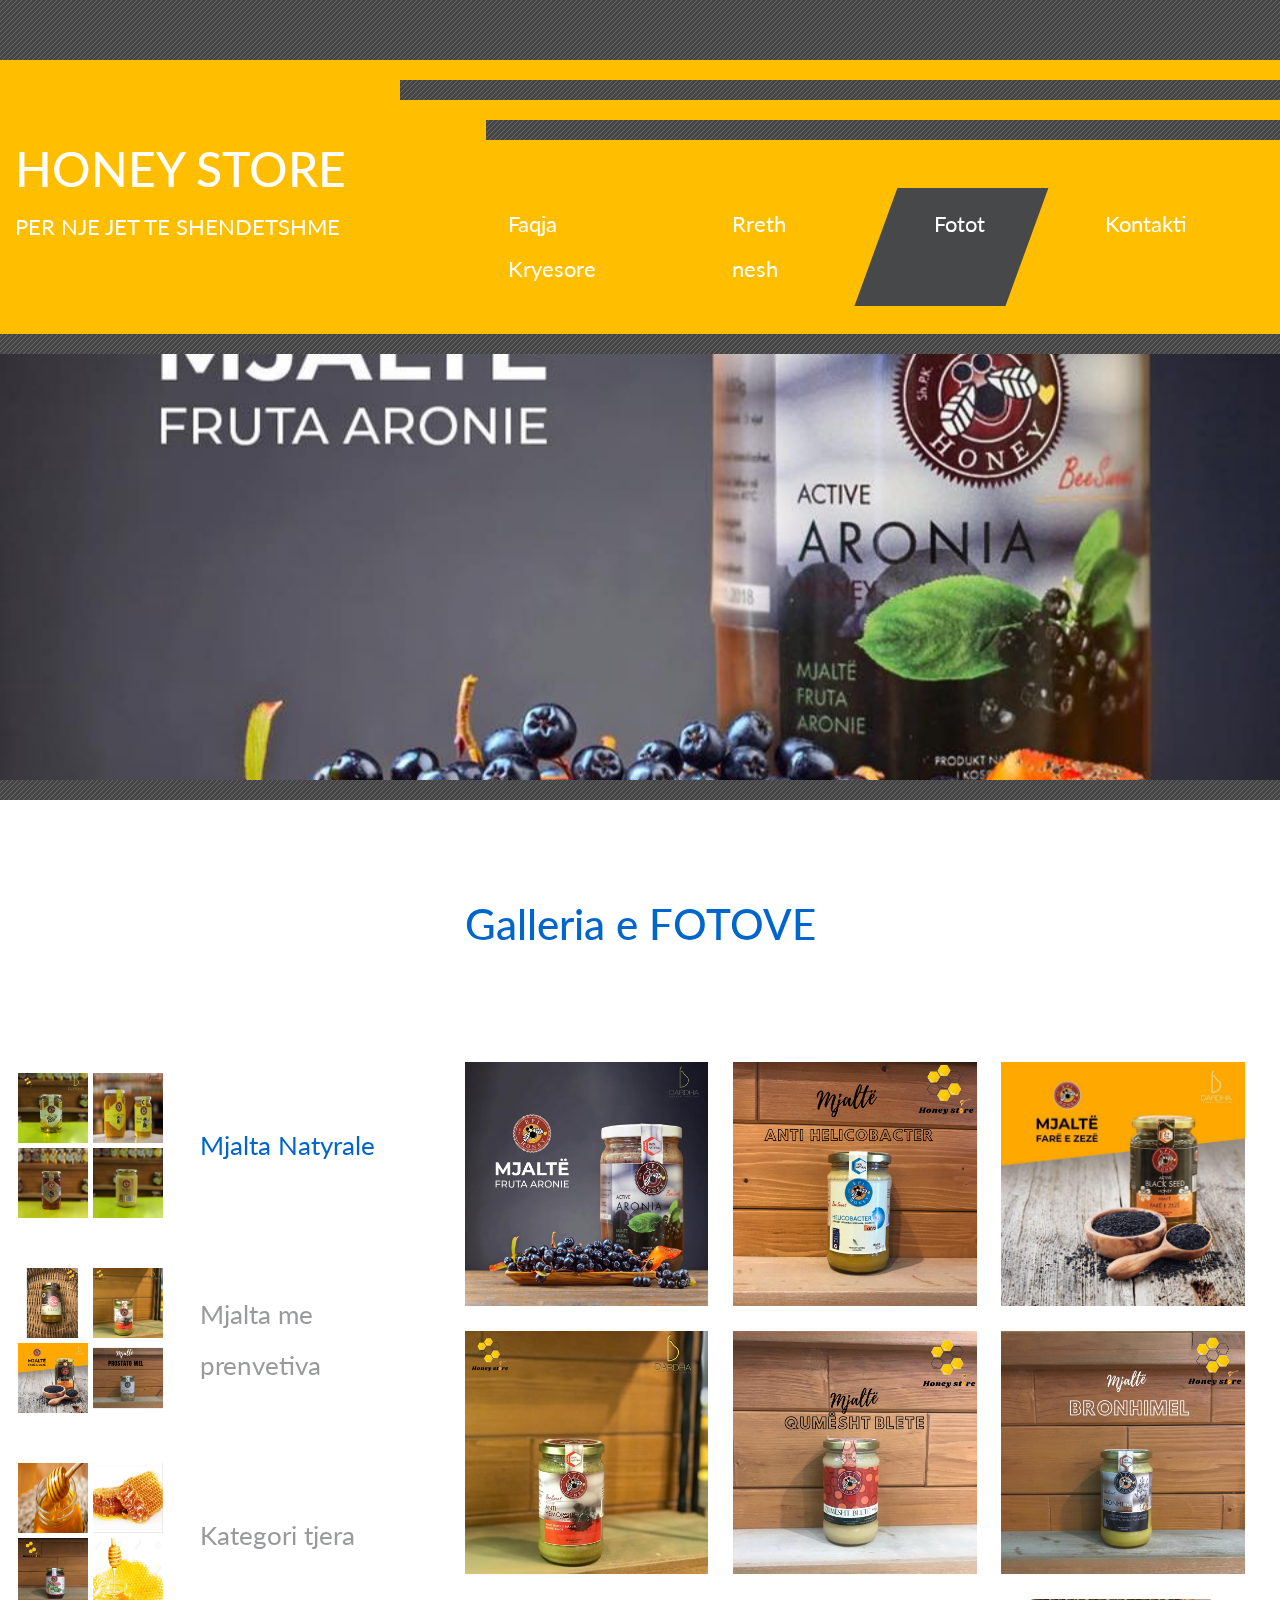
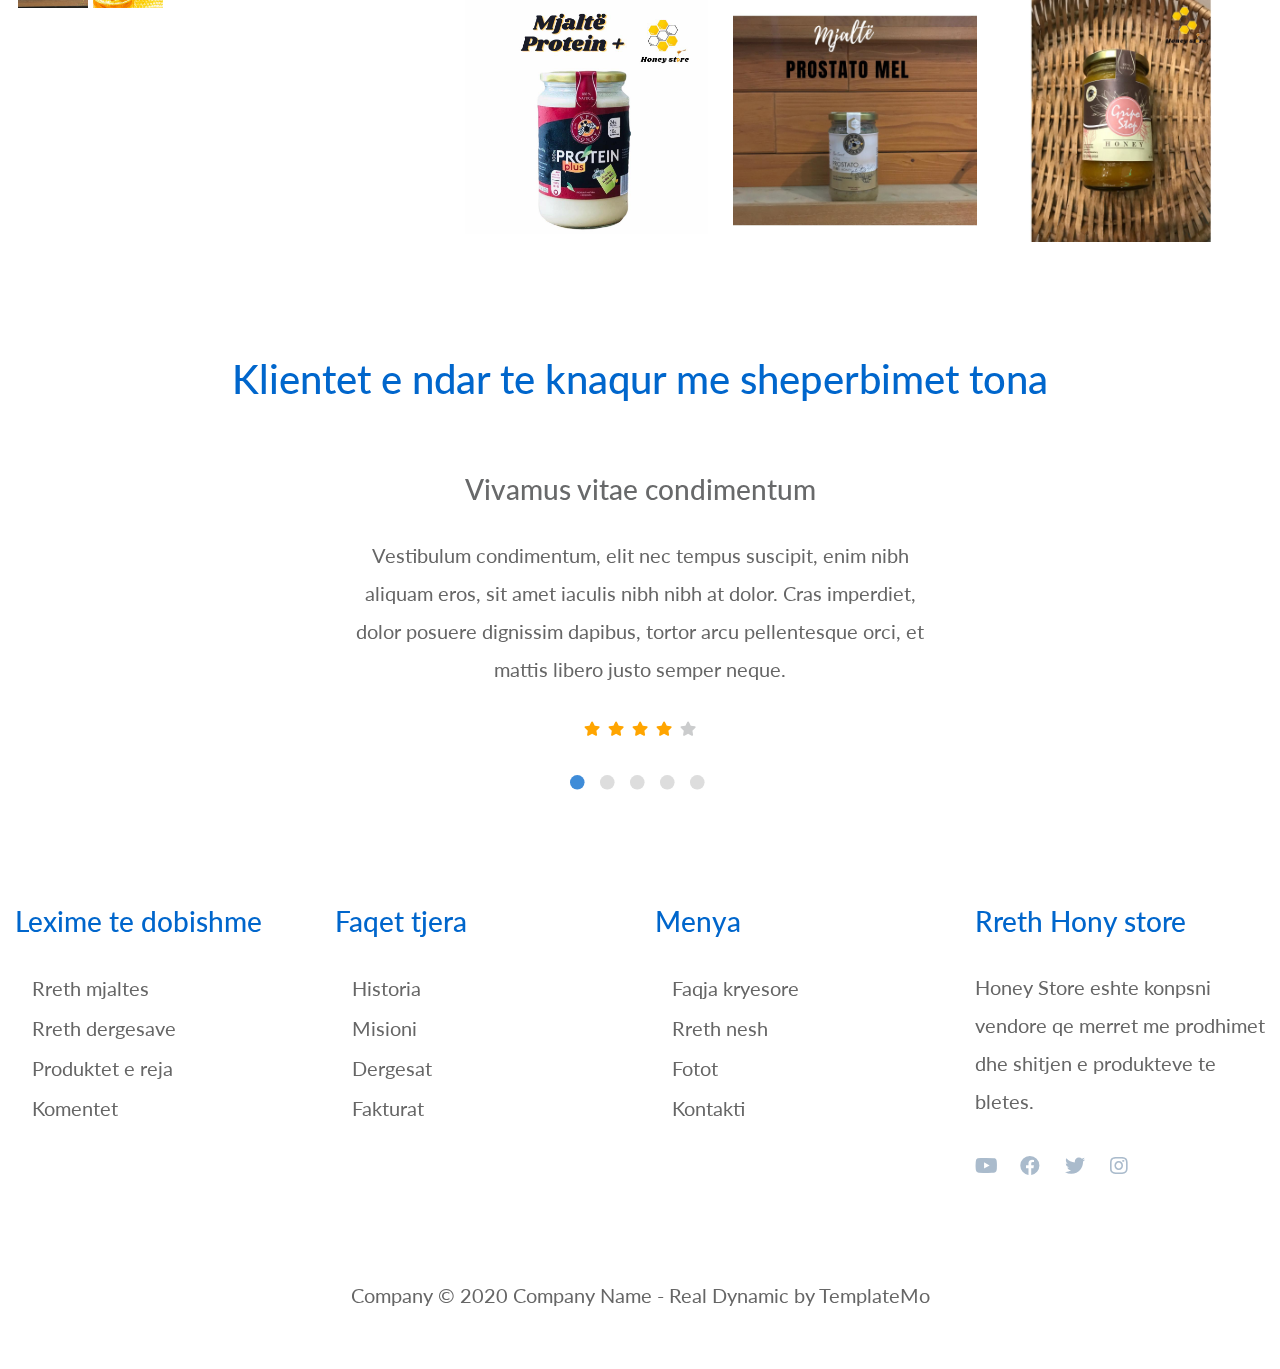
<file: Projekti/Real Dynamic Free Website Template - Free-CSS.com/templatemo_547_real_dynamic/gallery.html>
<!DOCTYPE html>
<html lang="en">

<head>
    <meta charset="UTF-8">
    <meta name="viewport" content="width=device-width, initial-scale=1.0">
    <meta http-equiv="X-UA-Compatible" content="ie=edge">
    <title>Honey Store</title>
    <link href="https://fonts.googleapis.com/css?family=Lato:400" rel="stylesheet" />
    <link href="css/bootstrap.min.css" rel="stylesheet" />
    <link href="fontawesome/css/all.min.css" rel="stylesheet" />
    <link href="css/magnific-popup.min.css" rel="stylesheet" />
    <link href="slick/slick.css" rel='stylesheet' />
    <link href="slick/slick-theme.css" rel='stylesheet' />
    <link href="css/templatemo-real-dynamic.css" rel="stylesheet" />
<!--

TemplateMo 547 Real Dynamic

https://templatemo.com/tm-547-real-dynamic

-->
</head>

<body>
    <div class="tm-container">
        <div class="tm-site-header"></div> <!-- tm-site-header -->
        <div class="tm-site-header-overlay">
            <div class="tm-header-stripe ml-auto"></div>
            <div class="tm-header-stripe tm-header-stripe-short ml-auto"></div>
            <div class="container-fluid">
                <div class="row">
                    <div class="col-lg-4 tm-site-header-left">
                        <h1 class="text-uppercase tm-site-name">HONEY STORE</h1>
                        <p class="text-white mb-0 tm-site-desc">PER NJE JET TE SHENDETSHME</p>
                    </div>
                    <div class="col-lg-8 tm-site-header-right">
                        <!--Navbar-->
                        <nav class="navbar navbar-expand-lg">

                            <!-- Collapse button -->
                            <button class="navbar-toggler toggler-example" type="button" data-toggle="collapse"
                                data-target="#navbarNav" aria-controls="navbarNav" aria-expanded="false"
                                aria-label="Toggle navigation"><span class="dark-blue-text"><i class="fas fa-bars text-white"></i></span></button>

                            <!-- Collapsible content -->
                            <div class="collapse navbar-collapse tm-nav" id="navbarNav">
                                <!-- Links -->
                                <ul class="navbar-nav ml-auto">
                                    <li class="nav-item">
                                        <a class="nav-link tm-nav-link" href="index.html">Faqja Kryesore</a>
                                    </li>
                                    <li class="nav-item">
                                        <a class="nav-link tm-nav-link" href="about.html">Rreth nesh</a>
                                    </li>
                                    <li class="nav-item active">
                                        <a class="nav-link tm-nav-link" href="#">Fotot <span class="sr-only">(current)</span></a>
                                    </li>
                                    <li class="nav-item">
                                        <a class="nav-link tm-nav-link" href="contact.html">Kontakti</a>
                                    </li>
                                </ul>
                                <!-- Links -->
                            </div>
                            <!-- Collapsible content -->
                        </nav>
                        <!--/.Navbar-->
                    </div> <!-- col -->
                </div> <!-- row -->
            </div> <!-- container fluid -->
        </div> <!-- tm-site-header-overlay -->
        <div class="tm-header-stripe w-100"></div>
    </div>
    <div class="tm-container">
        <div class="parallax-window" data-parallax="scroll" data-image-src="img/aronia.jpg"></div>
    </div>

    <div class="tm-container bg-white">
        <div class="tm-header-stripe w-100"></div>
        <div class="container-fluid">
            <div class="row tm-mb-1">
                <div class="col-12">
                    <h2 class="tm-text-primary text-center tm-my-1 tm-mb-5 tm-intro-text">Galleria e FOTOVE</h2>
                </div>
                <div class="col-12 tm-page-cols-container">
                    <div class="tm-page-col-left">
                        <ul class="tabs clearfix filters-button-group">
                            <li>
                                <a href="#" class="active tm-category-link" data-filter=".category-1">
                                    <div class="tm-thumbnails">
                                        <img src="img/gallery/bagrem.jpg" alt="Thumbnail" class="tm-thumbnail">
                                        <img src="img/gallery/mjaltblini.jpg" alt="Thumbnail" class="tm-thumbnail">
                                        <img src="img/gallery/geshtenje.jpg" alt="Thumbnail" class="tm-thumbnail">
                                        <img src="img/gallery/trumz.jpg" alt="Thumbnail" class="tm-thumbnail">
                                    </div>
                                    <span class="tm-category-label">Mjalta Natyrale</span>
                                </a>
                            </li>
                            <li>
                                <a href="#" class="tm-category-link" data-filter=".category-2">
                                    <div class="tm-thumbnails">
                                        <img src="img/gallery/gripostop.jpg" alt="Thumbnail" class="tm-thumbnail">
                                        <img src="img/gallery/hemoroide.jpg" alt="Thumbnail" class="tm-thumbnail">
                                        <img src="img/gallery/farezez.jpg" alt="Thumbnail" class="tm-thumbnail">
                                        <img src="img/gallery/prostat.jpg" alt="Thumbnail" class="tm-thumbnail">
                                    </div>
                                    <span class="tm-category-label">Mjalta me prenvetiva</span>
                                </a>
                            </li>
                            <li>
                                <a href="#" class="tm-category-link" data-filter=".category-3">
                                    <div class="tm-thumbnails">
                                        <img src="img/gallery/honey1.jpg" alt="Thumbnail" class="tm-thumbnail">
                                        <img src="img/gallery/honey3.jpg" alt="Thumbnail" class="tm-thumbnail">
                                        <img src="img/gallery/foto1.jpg" alt="Thumbnail" class="tm-thumbnail">
                                        <img src="img/gallery/honey5.jpg" alt="Thumbnail" class="tm-thumbnail">
                                    </div>
                                    <span class="tm-category-label">Kategori tjera</span>
                                </a>
                            </li>
                        </ul>
                    </div>
                    <div class="tm-page-col-right">
                        <div class="tm-gallery" id="tmGallery">
                            <div class="tm-gallery-item category-1 category-3">
                                <figure class="effect-bubba">
                                    <img src="img/aronia.jpg" alt="Gallery item" class="img-fluid" />
                                    <figcaption>
                                        <h2>Image <span>One</span></h2>
                                        <p>Bubba likes to appear out of thin air.</p>
                                        <a href="img/gallery/aronia.jpg">View more</a>
                                    </figcaption>
                                </figure>
                            </div>
                            <div class="tm-gallery-item category-1 category-2">
                                <figure class="effect-bubba">
                                    <img src="img/gallery/helikobakter.jpg" alt="Gallery item" class="img-fluid" />
                                    <figcaption>
                                        <h2>Image <span>Two</span></h2>
                                        <p>Bubba likes to appear out of thin air.</p>
                                        <a href="img/gallery/helikobakter.jpg">View more</a>
                                    </figcaption>
                                </figure>
                            </div>
                            <div class="tm-gallery-item category-1">
                                <figure class="effect-bubba">
                                    <img src="img/gallery/farezez.jpg" alt="Gallery item" class="img-fluid" />
                                    <figcaption>
                                        <h2>Image <span>Three</span></h2>
                                        <p>Bubba likes to appear out of thin air.</p>
                                        <a href="img/gallery/farezez.jpg">View more</a>
                                    </figcaption>
                                </figure>
                            </div>
                            <div class="tm-gallery-item category-1 category-3">
                                <figure class="effect-bubba">
                                    <img src="img/gallery/hemoroide.jpg" alt="Gallery item" class="img-fluid" />
                                    <figcaption>
                                        <h2>Image <span>Four</span></h2>
                                        <p>Bubba likes to appear out of thin air.</p>
                                        <a href="img/gallery/hemoroide.jpg">View more</a>
                                    </figcaption>
                                </figure>
                            </div>
                            <div class="tm-gallery-item category-1 category-2">
                                <figure class="effect-bubba">
                                    <img src="img/gallery/qumshtblete.jpg" alt="Gallery item" class="img-fluid" />
                                    <figcaption>
                                        <h2>Image <span>Five</span></h2>
                                        <p>Bubba likes to appear out of thin air.</p>
                                        <a href="img/gallery/qumshtblete.jpg">View more</a>
                                    </figcaption>
                                </figure>
                            </div>
                            <div class="tm-gallery-item category-1 category-3">
                                <figure class="effect-bubba">
                                    <img src="img/gallery/bronhimel.jpg" alt="Gallery item" class="img-fluid" />
                                    <figcaption>
                                        <h2>Image <span>Six</span></h2>
                                        <p>Bubba likes to appear out of thin air.</p>
                                        <a href="img/gallery/bronhimel.jpg">View more</a>
                                    </figcaption>
                                </figure>
                            </div>
                            <div class="tm-gallery-item category-1 category-3">
                                <figure class="effect-bubba">
                                    <img src="img/gallery/proteinplus.jpg" alt="Gallery item" class="img-fluid" />
                                    <figcaption>
                                        <h2>Image <span>Seven</span></h2>
                                        <p>Bubba likes to appear out of thin air.</p>
                                        <a href="img/gallery/proteinplus.jpg">View more</a>
                                    </figcaption>
                                </figure>
                            </div>
                            <div class="tm-gallery-item category-1 category-3">
                                <figure class="effect-bubba">
                                    <img src="img/gallery/prostat.jpg" alt="Gallery item" class="img-fluid" />
                                    <figcaption>
                                        <h2>Image <span>Eight</span></h2>
                                        <p>Bubba likes to appear out of thin air.</p>
                                        <a href="img/gallery/prostat.jpg">View more</a>
                                    </figcaption>
                                </figure>
                            </div>
                            <div class="tm-gallery-item category-1 category-2">
                                <figure class="effect-bubba">
                                    <img src="img/gallery/gripostop.jpg" alt="Gallery item" class="img-fluid" />
                                    <figcaption>
                                        <h2>Image <span>Nine</span></h2>
                                        <p>Bubba likes to appear out of thin air.</p>
                                        <a href="img/gallery/gripostop.jpg">View more</a>
                                    </figcaption>
                                </figure>
                            </div>
                            <div class="tm-gallery-item category-2 category-3">
                                <figure class="effect-bubba">
                                    <img src="img/gallery/farezez.jpg" alt="Gallery item" class="img-fluid" />
                                    <figcaption>
                                        <h2>Image <span>Nine</span></h2>
                                        <p>Bubba likes to appear out of thin air.</p>
                                        <a href="img/gallery/farezez.jpg">View more</a>
                                    </figcaption>
                                </figure>
                            </div>
                            <div class="tm-gallery-item category-2">
                                <figure class="effect-bubba">
                                    <img src="img/gallery/gallery-item-11.jpg" alt="Gallery item" class="img-fluid" />
                                    <figcaption>
                                        <h2>Image <span>Eleven</span></h2>
                                        <p>Bubba likes to appear out of thin air.</p>
                                        <a href="img/gallery/gallery-item-11.jpg">View more</a>
                                    </figcaption>
                                </figure>
                            </div>
                            <div class="tm-gallery-item category-2">
                                <figure class="effect-bubba">
                                    <img src="img/gallery/gallery-item-12.jpg" alt="Gallery item" class="img-fluid" />
                                    <figcaption>
                                        <h2>Image <span>Twelve</span></h2>
                                        <p>Bubba likes to appear out of thin air.</p>
                                        <a href="img/gallery/gallery-item-12.jpg">View more</a>
                                    </figcaption>
                                </figure>
                            </div>
                        </div>
                    </div>
                </div>
            </div>

            <!-- Testimonials -->
            <div class="tm-mb-2">
                <h2 class="text-center tm-text-primary tm-h2-big tm-mb-6">Klientet e ndar te knaqur me sheperbimet tona</h2>
                <!-- Carousel -->
                <div class="col-lg-6 mx-auto tm-mb-4">
                    <div class="tm-carousel">
                        <div class="text-center">
                            <h3 class="tm-mb-4 tm-text-dark-gray">Vivamus vitae condimentum</h3>
                            <p class="tm-mb-4">Vestibulum condimentum, elit nec tempus suscipit, enim nibh aliquam eros, sit amet iaculis nibh nibh at dolor. Cras imperdiet, dolor posuere dignissim dapibus, tortor arcu pellentesque orci, et mattis libero justo semper neque.</p>
                            <div class="rating">
                                <span class="star fas fa-star checked"></span>
                                <span class="star fas fa-star checked"></span>
                                <span class="star fas fa-star checked"></span>
                                <span class="star fas fa-star checked"></span>
                                <span class="star fas fa-star"></span>
                            </div>
                        </div>
                        <div class="text-center">
                            <h3 class="tm-mb-4 tm-text-dark-gray">Cras imperdiet, dolor posuere</h3>
                            <p class="tm-mb-4">Elit nec tempus suscipit, enim nibh aliquam eros, sit amet iaculis nibh Vestibulum condimentum, nibh at dolor.Vivamus vitae condimentum dignissim dapibus, tortor arcu pellentesque orci, et mattis libero justo semper neque.</p>
                            <div class="rating">
                                <span class="star fas fa-star checked"></span>
                                <span class="star fas fa-star checked"></span>
                                <span class="star fas fa-star checked"></span>
                                <span class="star fas fa-star checked"></span>
                                <span class="star fas fa-star checked"></span>
                            </div>
                        </div>
                        <div class="text-center">
                            <h3 class="tm-mb-4 tm-text-dark-gray">Elit nec tempus suscipit</h3>
                            <p class="tm-mb-4">Cras imperdiet, dolor posuere dignissim dapibus, tortor arcu pellentesque orci, et mattis libero justo semper neque.Vivamus vitae condimentum. Elit nec tempus suscipit, enim nibh aliquam eros, sit amet iaculis nibh nibh at dolor. </p>
                            <div class="rating">
                                <span class="star fas fa-star checked"></span>
                                <span class="star fas fa-star checked"></span>
                                <span class="star fas fa-star checked"></span>
                                <span class="star fas fa-star checked"></span>
                                <span class="star fas fa-star"></span>
                            </div>
                        </div>
                        <div class="text-center">
                            <h3 class="tm-mb-4 tm-text-dark-gray">Tempus suscipit, enim</h3>
                            <p class="tm-mb-4">Tortor arcu pellentesque orci, et mattis libero justo semper neque. Vestibulum condimentum, elit nec tempus suscipit, enim nibh aliquam eros, sit amet iaculis nibh nibh at dolor. Cras imperdiet, dolor posuere dignissim dapibus.</p>
                            <div class="rating">
                                <span class="star fas fa-star checked"></span>
                                <span class="star fas fa-star checked"></span>
                                <span class="star fas fa-star checked"></span>
                                <span class="star fas fa-star checked"></span>
                                <span class="star fas fa-star"></span>
                            </div>
                        </div>
                        <div class="text-center">
                            <h3 class="tm-mb-4 tm-text-dark-gray">Dolor posuere dignissim dapibus</h3>
                            <p class="tm-mb-4">Posuere dignissim dapibus, tortor arcu pellentesque orci, et mattis libero justo semper neque. Vestibulum condimentum, elit nec tempus suscipit, enim nibh aliquam eros, sit amet iaculis nibh nibh at dolor. Vivamus vitae condimentum dolor.</p>
                            <div class="rating">
                                <span class="star fas fa-star checked"></span>
                                <span class="star fas fa-star checked"></span>
                                <span class="star fas fa-star checked"></span>
                                <span class="star fas fa-star checked"></span>
                                <span class="star fas fa-star"></span>
                            </div>
                        </div>
                    </div>
                </div>
            </div>
            <div class="row tm-mb-7">
                <div class="col-lg-3 col-sm-6 mb-lg-0 mb-5">
                    <h3 class="tm-text-primary tm-mb-4">Lexime te dobishme</h3>
                    <nav class="tm-nav-secondary">
                        <ul>
                            <li><a href="#">Rreth mjaltes</a></li>
                            <li><a href="#">Rreth dergesave</a></li>
                            <li><a href="#">Produktet e reja</a></li>
                            <li><a href="#">Komentet</a></li>
                        </ul>
                    </nav>
                </div>
                <div class="col-lg-3 col-sm-6 mb-lg-0 mb-5">
                    <h3 class="tm-text-primary tm-mb-4">Faqet tjera</h3>
                    <nav class="tm-nav-secondary">
                        <ul>
                            <li><a href="#">Historia</a></li>
                            <li><a href="#">Misioni</a></li>
                            <li><a href="#">Dergesat</a></li>
                            <li><a href="#">Fakturat</a></li>
                        </ul>
                    </nav>
                </div>
                <div class="col-lg-3 col-sm-6 mb-lg-0 mb-5">
                    <h3 class="tm-text-primary tm-mb-4">Menya</h3>
                    <nav class="tm-nav-secondary">
                        <ul>
                            <li><a href="#">Faqja kryesore</a></li>
                            <li><a href="#">Rreth nesh</a></li>
                            <li><a href="#">Fotot</a></li>
                            <li><a href="#">Kontakti</a></li>
                        </ul>
                    </nav>
                </div>
                <div class="col-lg-3 col-sm-6 mb-lg-0 mb-5">
                    <h3 class="tm-text-primary tm-mb-4">Rreth Hony store</h3>
                    <p class="tm-mb-4">Honey Store eshte konpsni vendore qe merret me prodhimet dhe shitjen e produkteve te bletes.</p>
                    <div>
                        <a href="https://youtube.com" class="tm-social-link"><i class="fab fa-youtube tm-social-icon"></i></a>
                        <a href="https://facebook.com" class="tm-social-link"><i class="fab fa-facebook tm-social-icon"></i></a>
                        <a href="https://twitter.com" class="tm-social-link"><i class="fab fa-twitter tm-social-icon"></i></a>
                        <a href="https://instagram.com" class="tm-social-link"><i class="fab fa-instagram tm-social-icon"></i></a>
                    </div>
                </div>
            </div>
            <footer class="row">
                <p class="mb-0 w-100 text-center col-12">
                    Company &copy; 2020 Company Name 
                    
                    - Real Dynamic by <a rel="nofollow" href="https://templatemo.com" class="tm-text-link">TemplateMo</a>
                </p>
            </footer>
        </div> <!-- container-fluid -->
    </div> <!-- tm-container -->

    <script src="js/jquery-3.4.1.min.js"></script>
    <script src="js/bootstrap.min.js"></script>
    <script src="js/parallax.min.js"></script>
    <script src="js/imagesloaded.pkgd.min.js"></script>
    <script src="js/isotope.pkgd.min.js"></script>
    <script src="js/jquery.magnific-popup.min.js"></script>
    <script src="slick/slick.min.js"></script>
    <script src="js/tooplate-script.js"></script>
    <script>        
        $(document).ready(function () {
            /* Isotope Gallery */            
            var $gallery = $(".tm-gallery").isotope({
                itemSelector: ".tm-gallery-item",
                filter: '.category-1'
                // layoutMode: "fitRows"
            });
            // layout Isotope after each image loads
            $gallery.imagesLoaded().progress(function () {
                $gallery.isotope("layout");
            });

            $(".filters-button-group").on("click", "a", function () {
                var filterValue = $(this).attr("data-filter");
                $gallery.isotope({ filter: filterValue });
            });

            /* Categories */
            $(".tabgroup > div").hide();
            $(".tabgroup > div:first-of-type").show();
            $(".tabs a").click(function (e) {
                e.preventDefault();
                var $this = $(this),
                    tabgroup = "#" + $this.parents(".tabs").data("tabgroup"),
                    others = $this
                        .closest("li")
                        .siblings()
                        .children("a"),
                    target = $this.attr("href");
                others.removeClass("active");
                $this.addClass("active");

                // Scroll to tab content (for mobile)
                if ($(window).width() < 992) {
                    $("html, body").animate(
                        {
                            scrollTop: $("#tmGallery").offset().top
                        },
                        200
                    );
                }
            });

            // Magnific Pop up
            $('.tm-gallery').magnificPopup({
                delegate: 'a',
                type: 'image',
                gallery: { enabled: true }
            });

            // Testimonials carousel
            $('.tm-carousel').slick({
                dots: true,
                infinite: false,
                speed: 300,
                slidesToShow: 1,
                slidesToScroll: 1
            });
        });

    </script>
</body>

</html>
</file>
<file: Projekti/Real Dynamic Free Website Template - Free-CSS.com/templatemo_547_real_dynamic/css/templatemo-real-dynamic.css>
/*

TemplateMo 547 Real Dynamic

https://templatemo.com/tm-547-real-dynamic



    COLOR
    Gray: #474849 - Menu highlight color
    Light gray: #656667  - Background overlay color
    Blue: #06C - Heading color
    Gray: #ABC - ICON color
    Green: #399 - Green button color
    Purple:  #99C - Purple button color
    Gray: #666 - Text color
    Light gray: #DCDDDE - Carousel item inactive color
    Light gray: #F2F2F2 - Box color
    Dark gray: #68696A - Testimonial title color
*/

body {
  font-family: 'Lato', Arial, sans-serif;
  font-size: 20px;
  overflow-x: hidden;
  background-color: #ffbf00;  
}

a { 
    transition: all 0.3s ease; 
    text-decoration: none;
}

a:hover { text-decoration: none; }
button:focus { outline: none; }

p, address {
  color: #666;
  line-height: 1.9;    
}

address { max-width: 400px; }
ul, i { color: #666; }
ul { line-height: 2; }

.tm-container {
    max-width: 1800px;
    margin: 0 auto;
}

.container-fluid { max-width: 1570px; }

.tm-site-header {
    background-color:#d39e00;
    background-image: url(../img/stripe.png);
    height: 60px;    
}

.tm-site-header-overlay {
    color: white;
    background-color: #ffbf00;    
    padding-top: 20px; 
}

.tm-header-stripe {
    height: 20px;
    width: 68.75%;
    background-color: #ffc107;      
    background-image: url(../img/stripe-short.png);
}

.tm-header-stripe-short {
    width: 62%;
    margin-top: 20px;  
}

.tm-site-header-left { padding-bottom: 55px; }

.tm-site-header-right {
    padding-top: 40px;
    padding-bottom: 20px;
}

.tm-site-name { font-size: 3rem; }
.tm-site-desc { font-size: 1.4rem; }

.nav-item {  
  font-size: 1.4rem;
  transform: skew(-20deg, 0);
  transition: all 0.3s ease;
  margin-right: 20px;
}

.navbar-expand-lg .navbar-nav .nav-link {
  color: white;
  padding: 14px 50px;      
  transform: skew(20deg, 0);
}

.nav-item.active,
.nav-item:hover {
  background-color: #474849;
}

.nav-item.active .nav-link,
.nav-item:hover .nav-link {
  color: white;
}

.parallax-window {
    min-height: 600px;
    background: transparent;
}

.tm-intro-text { font-size: 2.6rem; }
.tm-text-primary { color: #06C; }
.tm-text-dark-gray { color: #68696A; }

.tm-my-1 {
    margin-top: 100px;
    margin-bottom: 100px;
}

.tm-mb-1 { margin-bottom: 100px; }
.tm-mb-2 { margin-bottom: 135px; }
.tm-mb-3 { margin-bottom: 40px; }
.tm-mb-4 { margin-bottom: 30px; }
.tm-mb-5 { margin-bottom: 50px; }
.tm-mb-6 { margin-bottom: 70px; }
.tm-mb-7 { margin-bottom: 80px; }
.tm-mb-8 { margin-bottom: 200px; }
.tm-mb-9 { margin-bottom: 60px; }
.tm-mb-10 { margin-bottom: 330px; }

.tm-h3 {
    font-size: 1.6rem;
    margin-bottom: 25px;
}

.tm-h2-big { font-size: 2.5rem; }

.tm-box-1 {
    max-width: 410px;
    margin: 0 auto;
}

.tm-box-2 {
    padding: 53px 50px;
    max-width: 460px;
    margin-left: auto;
    margin-right: auto;
}

.tm-bg-gray { background-color: #F2F2F2; }

.tm-icon-1 {
    margin-bottom: 40px;
    padding: 30px;
}

.tm-icon-2 { padding: 80px 30px; }
footer { padding-bottom: 55px; }

.btn {
  font-size: 1.2rem;
  padding: 10px 35px;
  border: none;
}

.btn-pad { padding: 10px 35px; }
.btn-primary { background-color: #399;   }
.btn-primary:hover { background-color: #2d827f; }
.btn-secondary { background-color: #99C; }
.btn-secondary:hover { background-color: #6d71c6; }

.btn-3 {
  color: white;
  background-color: #51a2f1;
  padding: 15px 38px;
}

.btn-3:hover {
  color: white;
  background-color: #6bb6ff;
}

ul { padding-left: 17px; }
ul li { list-style: none; }

.btn-text {
    color: #06C;
    font-size: 1.2rem;
}

.btn-text:hover { color: #666; }
.tm-nav-secondary ul li a { color: #666; }
.tm-nav-secondary ul li a:hover { color: #06C; }

.tm-social-icon {
    width: 40px;
    height: 40px;
}

.tm-social-link:hover .tm-social-icon { color: #06C; }
.tm-text-link { color: #666; }
.tm-text-link:hover { color: #06C; }
.tm-carousel { padding-bottom: 30px; }

/*
  Slick dots
*/
.slick-dots li { width: 20px; }
.slick-dots li button { width: 15px; }

.slick-dots li button:before {
    font-family: "Font Awesome 5 Free";
    font-size: 15px;
    font-weight: 900;
    content: "\f111";
    color: #ddd;
    opacity: 1;
    width: 15px;
    transition: all 0.3s ease;
}

.slick-dots li button:hover:before, 
.slick-dots li button:focus:before,
.slick-dots li.slick-active button:before {
    color: #06C;
}

.rating {
    color: #CBCCCD;
    font-size: 0.9rem;
}

.star { padding: 2px; }
.checked { color: orange; }

/* About */
.tm-about-box { max-width: 840px; }
.tm-company-background-col { max-width: 720px; }
.tm-company-background { max-width: 520px; }
.tm-strategy-box { display: flex; }

.tm-strategy-icon {
    display: flex;
    align-items: center;
    justify-content: center;
    width: 135px;
    min-width: 135px;
    height: 135px;    
    margin-right: 45px;
    min-width: 1;
}

i { color: #ABC; }
.tm-strategy-text { max-width: 480px; }

@media (max-width: 1160px) and (min-width: 992px) {
  .tm-strategy-icon { margin-right: 20px; }
}

@media (max-width: 499px) {
  .tm-strategy-icon {
    margin-right: 30px;
    width: 120px;
    height: 120px;
    min-width: 120px;
  }
}

.tm-name { font-size: 1.4rem; }

.tm-members {
    display: flex;
    justify-content: space-around;    
}

.tm-member { padding: 10px; }

@media (max-width: 1100px) {
  .tm-members {
    flex-wrap: wrap;
    justify-content: start;
    max-width: 780px;
    margin-left: auto;
    margin-right: auto;
  }

  .tm-member { margin-bottom: 50px; }
  .tm-mb-8 { margin-bottom: 100px; }}

@media (max-width: 809px) {
  .tm-members { max-width: 520px; }
}

@media (max-width: 549px) {
  .tm-members { max-width: 260px; }
}

/* 
  Gallery Item Hover Effect
  https://tympanus.net/codrops/2014/06/19/ideas-for-subtle-hover-effects/
*/

/* Common style */
.tm-member figure,
.tm-gallery-item figure {
  position: relative;
  float: left;
  overflow: hidden;
  margin-bottom: 0;
  background: #3085a3;
  text-align: center;
  cursor: pointer;
}

.tm-member figure img,
.tm-gallery-item figure img {
  position: relative;
  display: block;
  min-height: 100%;
  max-width: 100%;
  opacity: 0.8;
}

.tm-member figure figcaption,
.tm-gallery-item figure figcaption {
  padding: 1em;
  color: #fff;
  text-transform: uppercase;
  font-size: 1.25em;
  -webkit-backface-visibility: hidden;
  backface-visibility: hidden;
}

.tm-member figure figcaption::before,
.tm-member figure figcaption::after,
.tm-gallery-item figure figcaption::before,
.tm-gallery-item figure figcaption::after {
  pointer-events: none;
}

.tm-member figure figcaption,
.tm-member figure figcaption > a,
.tm-gallery-item figure figcaption,
.tm-gallery-item figure figcaption > a  {
  position: absolute;
  top: 0;
  left: 0;
  width: 100%;
  height: 100%;
}

/* Anchor will cover the whole item by default */
/* For some effects it will show as a button */
.tm-member figure figcaption > a,
.tm-gallery-item figure figcaption > a {
  z-index: 1000;
  text-indent: 200%;
  white-space: nowrap;
  font-size: 0;
  opacity: 0;
}

.tm-gallery-item figure h2 { font-weight: 300; }
.tm-gallery-item figure h2 span { font-weight: 800; }

.tm-gallery-item figure p {
  letter-spacing: 1px;
  font-size: 68.5%;
  color: white;
}

/*---------------*/
/***** Bubba *****/
/*---------------*/

figure.effect-bubba { background: #3085a3; }

figure.effect-bubba img {
  opacity: 1;
  -webkit-transition: opacity 0.35s;
  transition: opacity 0.35s;
}

figure.effect-bubba:hover img { opacity: 0.4; }

figure.effect-bubba figcaption::before,
figure.effect-bubba figcaption::after {
  position: absolute;
  top: 15px;
  right: 15px;
  bottom: 15px;
  left: 15px;
  content: "";
  opacity: 0;
  -webkit-transition: opacity 0.35s, -webkit-transform 0.35s;
  transition: opacity 0.35s, transform 0.35s;
}

figure.effect-bubba figcaption::before {
  border-top: 1px solid #fff;
  border-bottom: 1px solid #fff;
  -webkit-transform: scale(0, 1);
  transform: scale(0, 1);
}

figure.effect-bubba figcaption::after {
  border-right: 1px solid #fff;
  border-left: 1px solid #fff;
  -webkit-transform: scale(1, 0);
  transform: scale(1, 0);
}

figure.effect-bubba h2 {
  font-size: 1.5rem;
  padding-top: 20%;
  opacity: 0;
  -webkit-transition: -webkit-transform 0.35s;
  transition: transform 0.35s;
  -webkit-transform: translate3d(0, -20px, 0);
  transform: translate3d(0, -20px, 0);
}

figure.effect-bubba p {
  width: 100%;
  padding: 10px;
  opacity: 0;
  -webkit-transition: opacity 0.35s, -webkit-transform 0.35s;
  transition: opacity 0.35s, transform 0.35s;
  -webkit-transform: translate3d(0, 20px, 0);
  transform: translate3d(0, 20px, 0);
}

figure.effect-bubba .tm-member-social {
  font-size: 1.5rem;
  padding-top: 20%;
  -webkit-transition: -webkit-transform 0.35s;
  transition: transform 0.35s;
  -webkit-transform: translate3d(0, -20px, 0);
  transform: translate3d(0, -20px, 0);
}

figure.effect-bubba .tm-member-social {
  width: 100%;
  padding: 10px;
  opacity: 0;
  -webkit-transition: opacity 0.35s, -webkit-transform 0.35s;
  transition: opacity 0.35s, transform 0.35s;
  -webkit-transform: translate3d(0, 20px, 0);
  transform: translate3d(0, 20px, 0);
}

figure.effect-bubba:hover figcaption::before,
figure.effect-bubba:hover figcaption::after {
  opacity: 1;
  -webkit-transform: scale(1);
  transform: scale(1);
}

figure.effect-bubba:hover h2,
figure.effect-bubba:hover p {
  opacity: 1;
  -webkit-transform: translate3d(0, 0, 0);
  transform: translate3d(0, 0, 0);
}

figure.effect-bubba:hover .tm-member-social {
  opacity: 1;
  -webkit-transform: translate3d(0, 0, 0);
  transform: translate3d(0, 0, 0);
}

.tm-member-social {
  display: flex;
  align-items: center;
  justify-content: space-around;
  width: 100%;
  height: 100%;
}

.tm-member-social-link .tm-member-social-icon { transition: all 0.3s ease; }
.tm-member-social-link:hover .tm-member-social-icon { color: #d39e00; }

.tm-member-social-icon {
  padding-left: 10px;
  padding-right: 10px;
  color: white;
}

.tm-page-cols-container {
  display: flex;
  justify-content: space-between;
  margin-top: 50px;
}

.tm-page-col-left {
  width: 35%;
  max-width: 480px;
  margin-top: 20px;
}

.tm-page-col-right {
  width: 65%;
  margin-left: auto;
  margin-right: 0;
}

.tm-gallery {
  margin: 0 auto;
  max-width: 1100px;
}

.tm-gallery-item {
  width: 30%;
  max-width: 300px;
  margin: 1.5%;
}

.filters-button-group {
  padding-right: 15px;
  padding-left: 0;
}

.tabs { list-style: none; }

.tabs > li > a {
  color: #999a9b;
  padding-bottom: 15px;
  display: flex;
  align-items: center;
  margin: 0 auto 30px;
}

.tm-category-label { font-size: 1.6rem; }

.tm-thumbnails {
  display: flex;
  flex-wrap: wrap;
  max-width: 150px;
  margin-right: 35px;
}

.tm-thumbnail {
  width: 70px;
  height: 70px;
  margin: 2.5px;
}

.tm-category-link.active .tm-category-label { color: #06C; }

/* Contact */
.mapouter{
  position:relative;
  text-align:right;
  height:440px;
  width:100%;
}

.gmap_canvas {
  overflow:hidden;
  background:none!important;
  height:440px;
  width:100%;
}

.tm-contact-row { max-width: 1122px; }

.tm-contact-left,
.tm-contact-right {
  max-width: 480px;
}

.form-group { margin-bottom: 40px; }

.form-control {
  font-size: 1em;
  border-radius: 0;
  padding: 14px 20px;
  height: auto;
}

select.form-control { height: 60px; }

select:not([multiple]) {
  -webkit-appearance: none;
  -moz-appearance: none;
  background-position: right 15px center;
  background-repeat: no-repeat;
  background-image: url('../img/select-arrow.png');
  padding: 14px 20px;
  padding-right: 20px;
  color: #666;
}

#contactSelect { border-radius: 0 }

@media (max-width: 1200px) {
  .tm-page-col-left { max-width: 930px; }

  .tm-gallery-item {
    margin: 1%;
    width: 31%;
  }

  .tm-category-label { font-size: 1.2rem; }
  .tm-thumbnails { margin-right: 20px; }

  .tm-page-col-left {
    width: 35%;
    margin-top: 10px;
  }

  .tm-page-col-right { width: 65%; }
  figure.effect-bubba h2 { font-size: 1.2rem; }
  .tm-gallery-item figure p { font-size: 0.9rem; }
  .tm-thumbnails { max-width: 110px; }

  .tm-thumbnail {
    width: 50px;
    height: 50px;
  }
}

@media (max-width: 767px) {
  .tm-gallery {
    max-width: 700px;
    margin-left: auto;
    margin-right: auto;
  }
  
  .tm-gallery-item { width: 48%; }

  .filters-button-group {
    padding-right: 0;
    padding-bottom: 30px;
  }
}

@media (max-width: 480px) and (min-width: 420px) {
  figure.effect-bubba h2 { padding-top: 5%; }

  figure.effect-bubba p {
    padding-left: 0;
    padding-right: 0;
  }
}



@media (max-width: 1144px) {
    .tm-site-name { font-size: 2.4rem; }
    .tm-site-desc { font-size: 1.2rem; }
}

@media (max-width: 992px) {
    .tm-site-header-left {
        padding-top: 30px;
        padding-bottom: 30px;
    }

    .tm-site-header-right {
        position: absolute;
        right: 0;        
        padding-top: 50px;
        padding-bottom: 0;
    }

    .navbar-toggler {
        margin-left: auto;
        background-color: #656667;
        border-radius: 0;
    }

    .navbar-toggler i { font-size: 1.8rem; }

    .tm-nav {        
        position: relative;
        max-width: 200px;
    }

    #navbarNav {
        position: absolute;
        right: 16px;
        top: 46px;
        z-index: 1000;
    }

    .tm-nav ul {
        background-color: #656667;
        padding-left: 12px;  
        padding-right: 12px;      
    }

    .nav-item {
        margin-right: 0;
        text-align: center;
    }

    .navbar-expand-lg .navbar-nav .nav-link {
        padding-top: 10px;
        padding-bottom: 10px;
    }

    .tm-icon-1 {
        margin-top: 50px;
        margin-bottom: 30px;
    }

    .tm-page-cols-container { flex-direction: column; }
    
    .tm-page-col-left {
      width: 100%;
      max-width: 920px;
      padding-left: 20px;
      padding-right: 20px;      
      margin-left: auto;
      margin-right: auto;
    }
  
    .tm-page-col-right {
      width: 100%;
      padding-left: 15px;
      padding-right: 15px;
    }

    .tm-contact-left,
    .tm-contact-right {
      max-width: 100%;
    }

    .tm-contact-left { margin-bottom: 120px; }
}

@media (max-width: 420px) {
  .tm-gallery { max-width: 300px; }

  .tm-gallery-item {
    width: 100%;
    margin-left: 0;
    margin-right: 0;
    margin-bottom: 15px;
  }

  .tm-page-col-left,
  .tm-page-col-right {
    padding-left: 0;
    padding-right: 0;
  }
}
</file>
